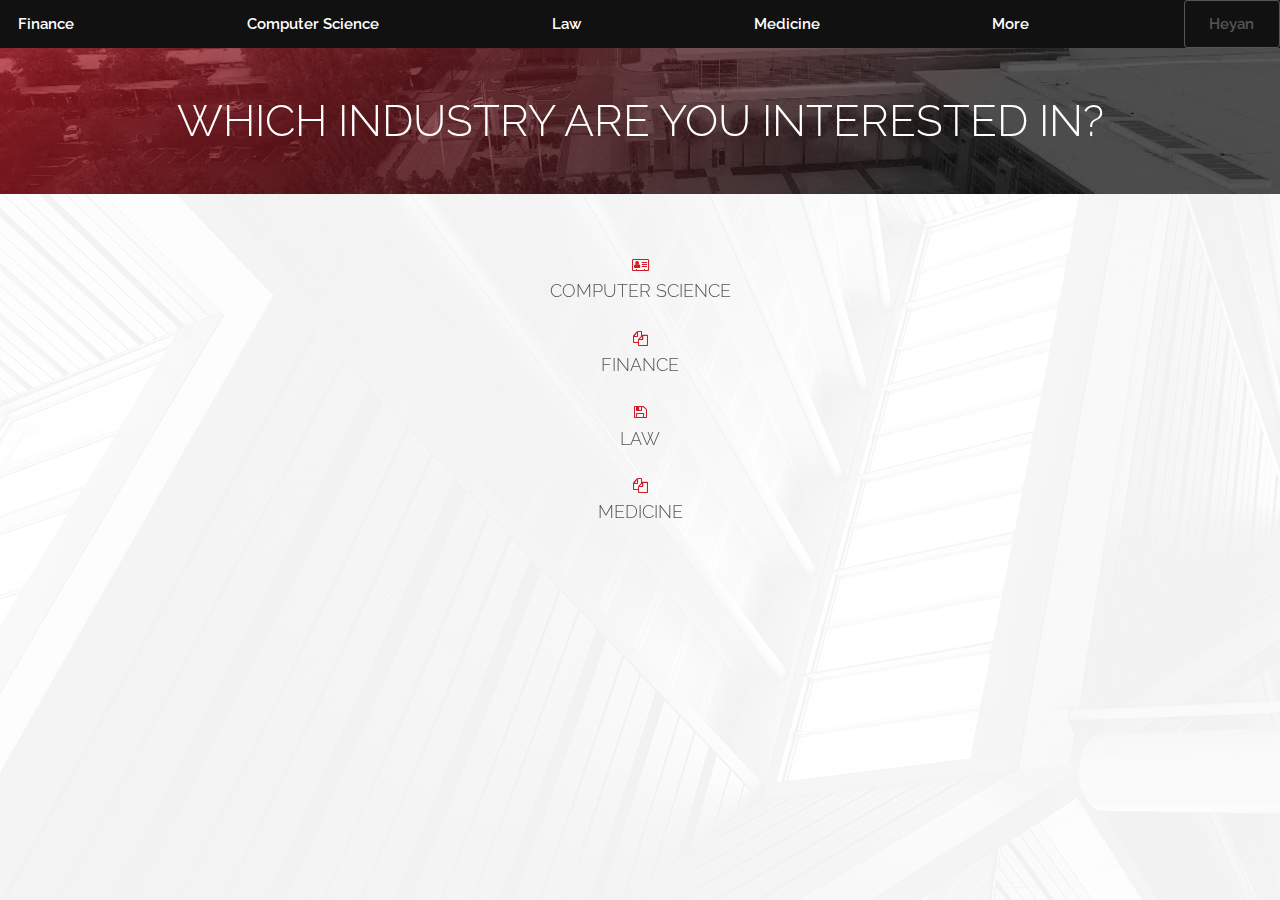
<file: 1stQuestion.html>
<!DOCTYPE HTML>
<!--
	Industrious by TEMPLATED
	templated.co @templatedco
	Released for free under the Creative Commons Attribution 3.0 license (templated.co/license)
-->
<html>
	<head>
		<title>What job position are you applying for - Computer Science by TEMPLATED</title>
		<meta charset="utf-8" />
		<meta name="viewport" content="width=device-width, initial-scale=1, user-scalable=no" />
		<meta name="description" content="" />
		<meta name="keywords" content="" />
		<link rel="stylesheet" href="assets/css/main.css" />
	</head>
	<body class="is-preload">

		<!-- Header -->
			<header id="header">

        <a class="logo" href="index.html">Finance</a>
        <a class="logo" href="index.html">Computer Science</a>
        <a class="logo" href="index.html">Law</a>
        <a class="logo" href="index.html">Medicine</a>
        <a class="logo" href="index.html">More</a>
          <span class="button">Heyan</span>
        
        <!-- <nav>
          <a href="#menu">Menu</a>
        </nav> -->
</header>

		<!-- Nav -->
			<nav id="menu">
				<ul class="links">
					<li><a href="index.html">Home</a></li>
					<li><a href="elements.html">Elements</a></li>
					<li><a href="generic.html">Generic</a></li>
				</ul>
			</nav>

		<!-- Heading -->
			<div id="heading" >
				<h1>Which industry are you interested in? </h1>
			</div>
		 <!-- Highlights -->
			<section class="wrapper" align="center">
				<div class="inner">
						<section>
							<div class="content">
								<header>
									<a href="2ndQuestion.html" class="icon fa-vcard-o"><span class="label">Icon</span></a>
									<h3>Computer Science</h3>
								</header>
								
							</div>
						</section>
						<section>
							<div class="content">
								<header>
									<a href="another2ndQuestion.html" class="icon fa-files-o"><span class="label">Icon</span></a>
									<h3>Finance</h3>
								</header>
								
							</div>
						</section>
						<section>
							<div class="content">
								<header>
									<a href="#" class="icon fa-floppy-o"><span class="label">Icon</span></a>
									<h3>Law</h3>
								</header>
								
							</div>
						</section>
												<section>
							<div class="content">
								<header>
									<a href="#" class="icon fa-files-o"><span class="label">Icon</span></a>
									<h3>Medicine</h3>
								</header>
								
							</div>
						</section>
				
					</div>
				</div>
			</section>

		

	</body>
</html>
</file>
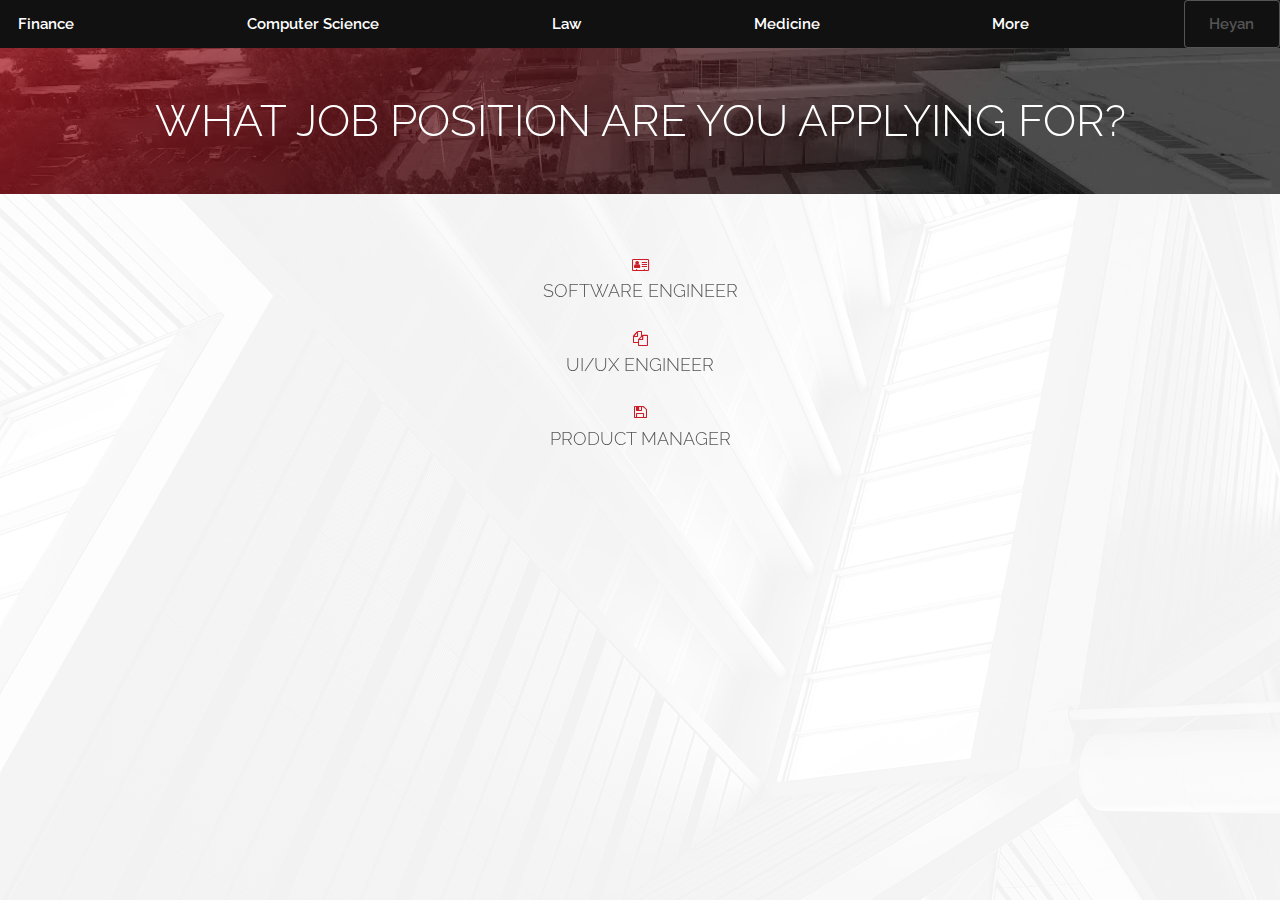
<file: 2ndQuestion.html>
<!DOCTYPE HTML>
<!--
	Industrious by TEMPLATED
	templated.co @templatedco
	Released for free under the Creative Commons Attribution 3.0 license (templated.co/license)
-->
<html>
	<head>
		<title>What job position are you applying for - Computer Science by TEMPLATED</title>
		<meta charset="utf-8" />
		<meta name="viewport" content="width=device-width, initial-scale=1, user-scalable=no" />
		<meta name="description" content="" />
		<meta name="keywords" content="" />
		<link rel="stylesheet" href="assets/css/main.css" />
	</head>
	<body class="is-preload">

		<!-- Header -->
			<header id="header">

        <a class="logo" href="index.html">Finance</a>
        <a class="logo" href="index.html">Computer Science</a>
        <a class="logo" href="index.html">Law</a>
        <a class="logo" href="index.html">Medicine</a>
        <a class="logo" href="index.html">More</a>
        <div>
          <span class="button">Heyan</span>
        </div>
        
        <!-- <nav>
          <a href="#menu">Menu</a>
        </nav> -->
</header>

		<!-- Nav -->
			<nav id="menu">
				<ul class="links">
					<li><a href="index.html">Home</a></li>
					<li><a href="elements.html">Elements</a></li>
					<li><a href="generic.html">Generic</a></li>
				</ul>
			</nav>

		<!-- Heading -->
			<div id="heading" >
				<h1>What job position are you applying for? </h1>
			</div>
		 <!-- Highlights -->
			<section class="wrapper" align="center">
				<div class="inner">
						<section>
							<div class="content">
								<header>
									<a href="3rdQuestion.html" class="icon fa-vcard-o"><span class="label">Icon</span></a>
									<h3>Software Engineer</h3>
								</header>
								
							</div>
						</section>
						<section>
							<div class="content">
								<header>
									<a href="3rdQuestion.html" class="icon fa-files-o"><span class="label">Icon</span></a>
									<h3>UI/UX Engineer</h3>
								</header>
								
							</div>
						</section>
						<section>
							<div class="content">
								<header>
									<a href="3rdQuestion.html" class="icon fa-floppy-o"><span class="label">Icon</span></a>
									<h3>Product Manager</h3>
								</header>
								
							</div>
						</section>
				
					</div>
				</div>
			</section>

		
		<!-- Scripts -->
			<script src="assets/js/jquery.min.js"></script>
			<script src="assets/js/browser.min.js"></script>
			<script src="assets/js/breakpoints.min.js"></script>
			<script src="assets/js/util.js"></script>
			<script src="assets/js/main.js"></script>

	</body>
</html>
</file>
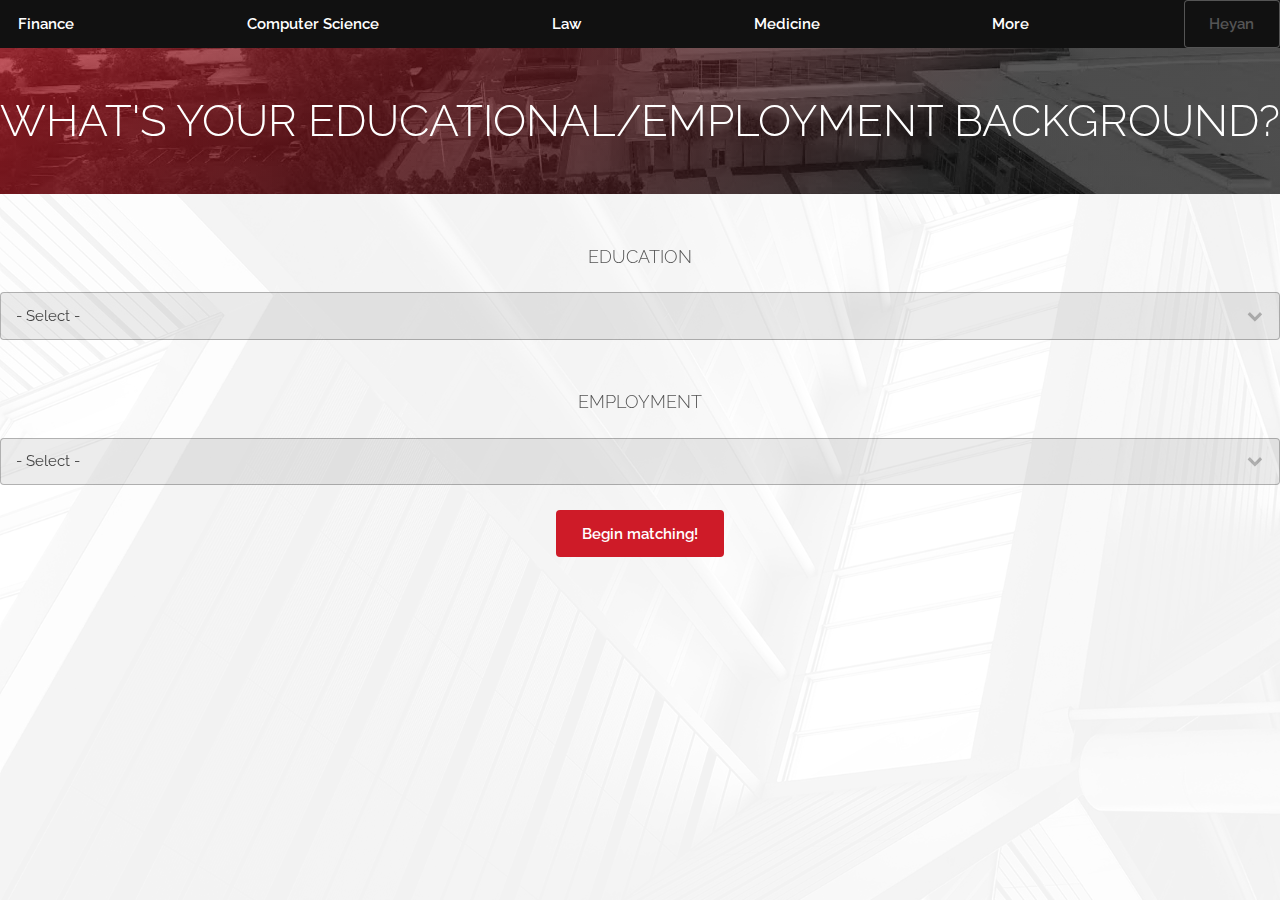
<file: 3rdQuestion.html>
<!DOCTYPE HTML>
<!--
	Industrious by TEMPLATED
	templated.co @templatedco
	Released for free under the Creative Commons Attribution 3.0 license (templated.co/license)
-->
<html>
	<head>
		<title>What job position are you applying for - Computer Science by TEMPLATED</title>
		<meta charset="utf-8" />
		<meta name="viewport" content="width=device-width, initial-scale=1, user-scalable=no" />
		<meta name="description" content="" />
		<meta name="keywords" content="" />
		<link rel="stylesheet" href="assets/css/main.css" />
	</head>

	<body align="center">

		<!-- Header -->
			<header id="header">

        <a class="logo" href="index.html">Finance</a>
        <a class="logo" href="index.html">Computer Science</a>
        <a class="logo" href="index.html">Law</a>
        <a class="logo" href="index.html">Medicine</a>
        <a class="logo" href="index.html">More</a>
        <div>
         <span class="button">Heyan</span>
        </div>
        
        <!-- <nav>
          <a href="#menu">Menu</a>
        </nav> -->
</header>

		<!-- Nav -->
			<nav id="menu">
				<ul class="links">
					<li><a href="index.html">Home</a></li>
					<li><a href="elements.html">Elements</a></li>
					<li><a href="generic.html">Generic</a></li>
				</ul>
			</nav>

		<!-- Heading -->
			<div id="heading" >
				<h1>What's your educational/employment background? </h1>
			</div>

	<!-- Form -->
	<br />
	<br />

            <h3 align="center">Education</h3>
	
				<div class="col-12" align="center">
					<select name="category" id="category">
                        <option value="">- Select -</option>
						<option value="beta">Bachelor</option>
						<option value="gamma">Master</option>
						<option value="delta">Ph.D</option>
						<option value="epsilon">Others</option> 
					</select>
				</div>

	<!-- Form -->
	<br />
	<br />
	        <div style="text-align:center">
	           <h3>Employment</h3>
	         </div>	
		
					<div class="col-12">
						   <select name="category" id="category" align='center'>
							<option value="">- Select -</option>
							<option value="gamma">Manufacturing</option>
							<option value="delta">Trade</option>
							<option value="epsilon">Information Media and Telecommunications</option>
							<option value="zeta">Financial and Insurance Services</option>
							<option value="eta">Rental, Hiring and Real Estate Services</option>
							<option value="theta">Health Care and Social Assistance</option>
						</select>
					    
					</div>
						
	<br/>

	<a href="schedule.html" class="button primary" align='center'>Begin matching! </a>


	</body>
</html>
</file>
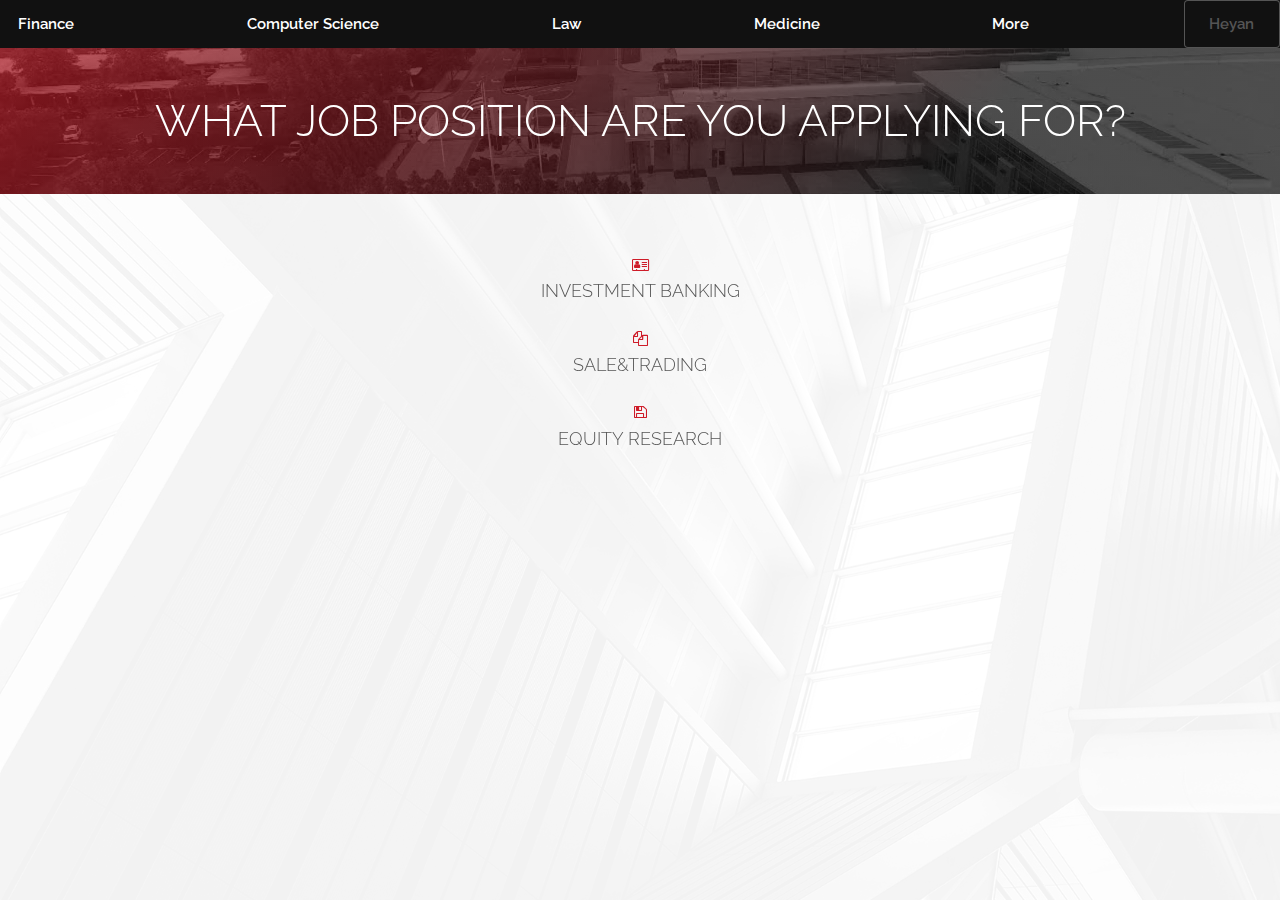
<file: another2ndQuestion.html>
<!DOCTYPE HTML>
<!--
	Industrious by TEMPLATED
	templated.co @templatedco
	Released for free under the Creative Commons Attribution 3.0 license (templated.co/license)
-->
<html>
	<head>
		<title>What job position are you applying for - Computer Science by TEMPLATED</title>
		<meta charset="utf-8" />
		<meta name="viewport" content="width=device-width, initial-scale=1, user-scalable=no" />
		<meta name="description" content="" />
		<meta name="keywords" content="" />
		<link rel="stylesheet" href="assets/css/main.css" />
	</head>
	<body class="is-preload">

		<!-- Header -->
			<header id="header">

        <a class="logo" href="index.html">Finance</a>
        <a class="logo" href="index.html">Computer Science</a>
        <a class="logo" href="index.html">Law</a>
        <a class="logo" href="index.html">Medicine</a>
        <a class="logo" href="index.html">More</a>
        <div>
          <span class="button">Heyan</span>
        </div>
        
        <!-- <nav>
          <a href="#menu">Menu</a>
        </nav> -->
</header>

		<!-- Nav -->
			<nav id="menu">
				<ul class="links">
					<li><a href="index.html">Home</a></li>
					<li><a href="elements.html">Elements</a></li>
					<li><a href="generic.html">Generic</a></li>
				</ul>
			</nav>

		<!-- Heading -->
			<div id="heading" >
				<h1>What job position are you applying for? </h1>
			</div>
		 <!-- Highlights -->
			<section class="wrapper" align="center">
				<div class="inner">
						<section>
							<div class="content">
								<header>
									<a href="3rdQuestion.html" class="icon fa-vcard-o"><span class="label">Icon</span></a>
									<h3>Investment Banking</h3>
								</header>
								
							</div>
						</section>
						<section>
							<div class="content">
								<header>
									<a href="3rdQuestion.html" class="icon fa-files-o"><span class="label">Icon</span></a>
									<h3>Sale&Trading</h3>
								</header>
								
							</div>
						</section>
						<section>
							<div class="content">
								<header>
									<a href="3rdQuestion.html" class="icon fa-floppy-o"><span class="label">Icon</span></a>
									<h3>Equity Research</h3>
								</header>
								
							</div>
						</section>
				
					</div>
				</div>
			</section>

		
		<!-- Scripts -->
			<script src="assets/js/jquery.min.js"></script>
			<script src="assets/js/browser.min.js"></script>
			<script src="assets/js/breakpoints.min.js"></script>
			<script src="assets/js/util.js"></script>
			<script src="assets/js/main.js"></script>

	</body>
</html>
</file>
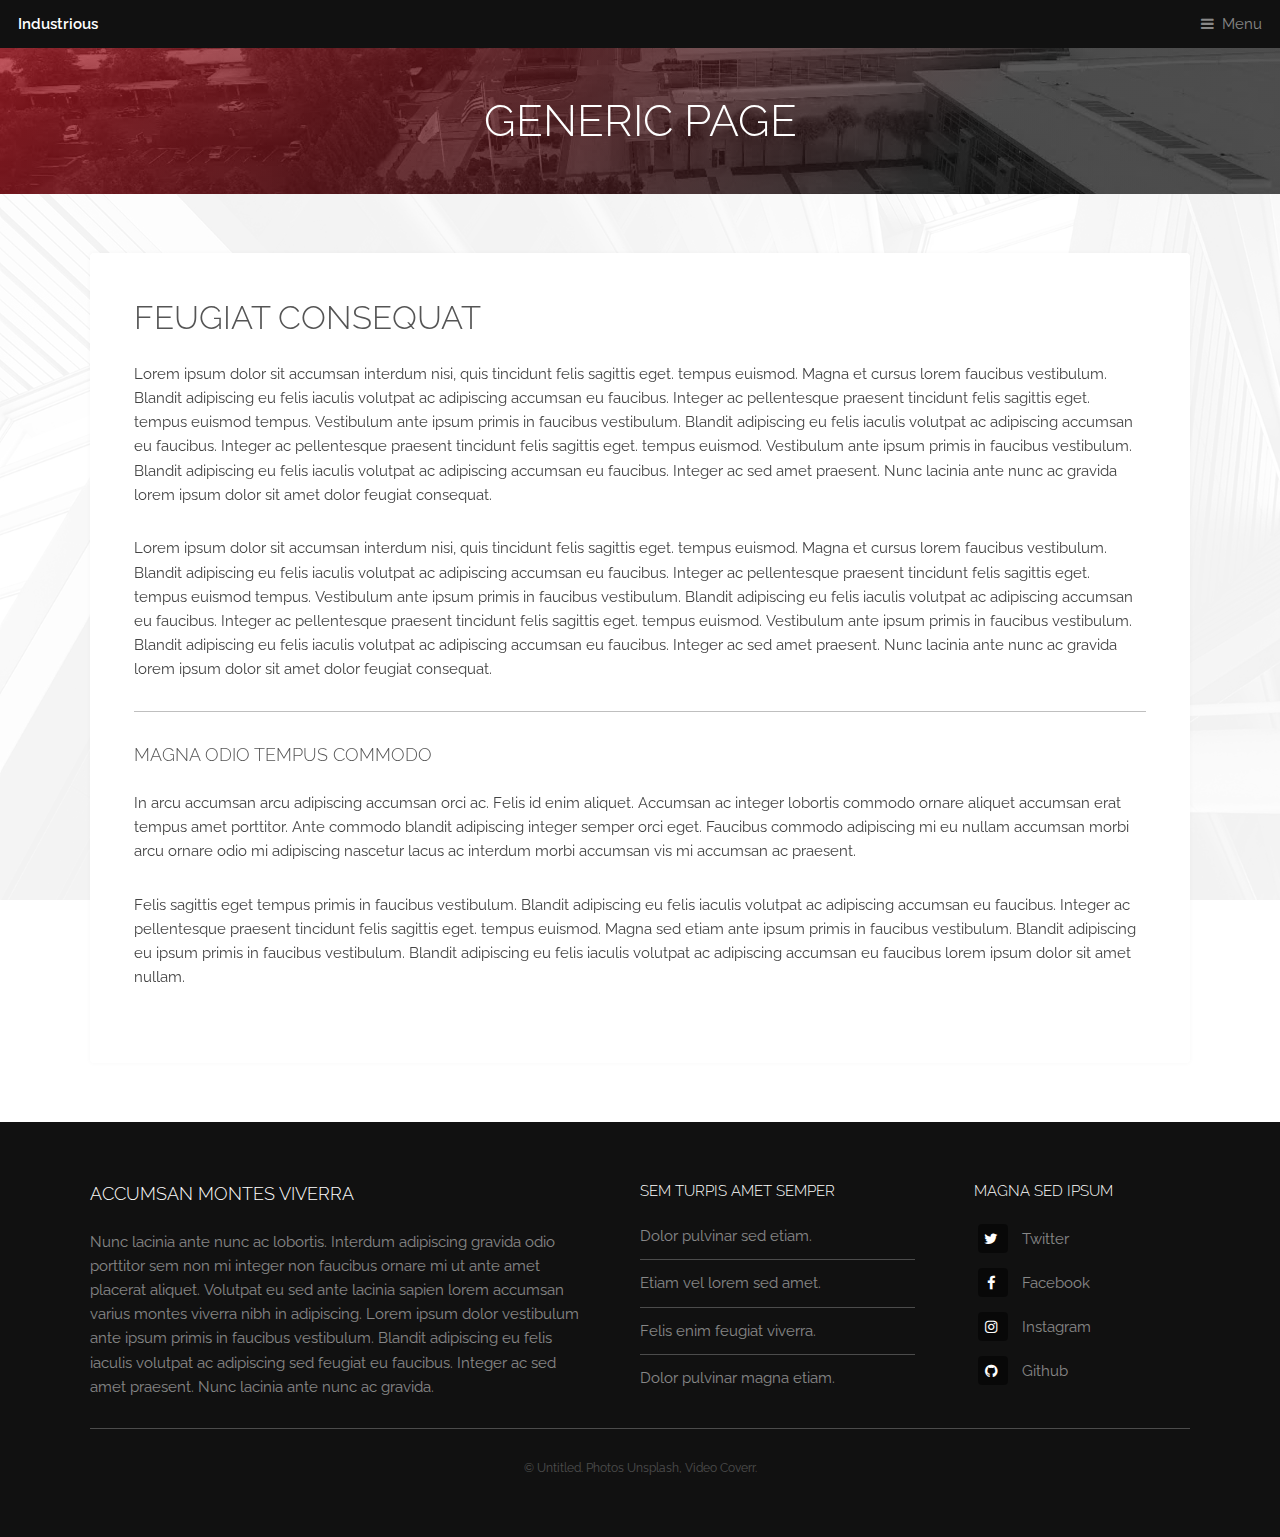
<file: generic.html>
<!DOCTYPE HTML>
<!--
	Industrious by TEMPLATED
	templated.co @templatedco
	Released for free under the Creative Commons Attribution 3.0 license (templated.co/license)
-->
<html>
	<head>
		<title>Generic Page - Industrious by TEMPLATED</title>
		<meta charset="utf-8" />
		<meta name="viewport" content="width=device-width, initial-scale=1, user-scalable=no" />
		<meta name="description" content="" />
		<meta name="keywords" content="" />
		<link rel="stylesheet" href="assets/css/main.css" />
	</head>
	<body class="is-preload">

		<!-- Header -->
			<header id="header">
				<a class="logo" href="index.html">Industrious</a>
				<nav>
					<a href="#menu">Menu</a>
				</nav>
			</header>

		<!-- Nav -->
			<nav id="menu">
				<ul class="links">
					<li><a href="index.html">Home</a></li>
					<li><a href="elements.html">Elements</a></li>
					<li><a href="generic.html">Generic</a></li>
				</ul>
			</nav>

		<!-- Heading -->
			<div id="heading" >
				<h1>Generic Page</h1>
			</div>

		<!-- Main -->
			<section id="main" class="wrapper">
				<div class="inner">
					<div class="content">
						<header>
							<h2>Feugiat consequat</h2>
						</header>
						<p>Lorem ipsum dolor sit accumsan interdum nisi, quis tincidunt felis sagittis eget. tempus euismod. Magna et cursus lorem faucibus vestibulum. Blandit adipiscing eu felis iaculis volutpat ac adipiscing accumsan eu faucibus. Integer ac pellentesque praesent tincidunt felis sagittis eget. tempus euismod tempus. Vestibulum ante ipsum primis in faucibus vestibulum. Blandit adipiscing eu felis iaculis volutpat ac adipiscing accumsan eu faucibus. Integer ac pellentesque praesent tincidunt felis sagittis eget. tempus euismod. Vestibulum ante ipsum primis in faucibus vestibulum. Blandit adipiscing eu felis iaculis volutpat ac adipiscing accumsan eu faucibus. Integer ac sed amet praesent. Nunc lacinia ante nunc ac gravida lorem ipsum dolor sit amet dolor feugiat consequat. </p>
						<p>Lorem ipsum dolor sit accumsan interdum nisi, quis tincidunt felis sagittis eget. tempus euismod. Magna et cursus lorem faucibus vestibulum. Blandit adipiscing eu felis iaculis volutpat ac adipiscing accumsan eu faucibus. Integer ac pellentesque praesent tincidunt felis sagittis eget. tempus euismod tempus. Vestibulum ante ipsum primis in faucibus vestibulum. Blandit adipiscing eu felis iaculis volutpat ac adipiscing accumsan eu faucibus. Integer ac pellentesque praesent tincidunt felis sagittis eget. tempus euismod. Vestibulum ante ipsum primis in faucibus vestibulum. Blandit adipiscing eu felis iaculis volutpat ac adipiscing accumsan eu faucibus. Integer ac sed amet praesent. Nunc lacinia ante nunc ac gravida lorem ipsum dolor sit amet dolor feugiat consequat. </p>
						<hr />
						<h3>Magna odio tempus commodo</h3>
						<p>In arcu accumsan arcu adipiscing accumsan orci ac. Felis id enim aliquet. Accumsan ac integer lobortis commodo ornare aliquet accumsan erat tempus amet porttitor. Ante commodo blandit adipiscing integer semper orci eget. Faucibus commodo adipiscing mi eu nullam accumsan morbi arcu ornare odio mi adipiscing nascetur lacus ac interdum morbi accumsan vis mi accumsan ac praesent.</p>
						<p>Felis sagittis eget tempus primis in faucibus vestibulum. Blandit adipiscing eu felis iaculis volutpat ac adipiscing accumsan eu faucibus. Integer ac pellentesque praesent tincidunt felis sagittis eget. tempus euismod. Magna sed etiam ante ipsum primis in faucibus vestibulum. Blandit adipiscing eu ipsum primis in faucibus vestibulum. Blandit adipiscing eu felis iaculis volutpat ac adipiscing accumsan eu faucibus lorem ipsum dolor sit amet nullam.</p>
					</div>
				</div>
			</section>

		<!-- Footer -->
			<footer id="footer">
				<div class="inner">
					<div class="content">
						<section>
							<h3>Accumsan montes viverra</h3>
							<p>Nunc lacinia ante nunc ac lobortis. Interdum adipiscing gravida odio porttitor sem non mi integer non faucibus ornare mi ut ante amet placerat aliquet. Volutpat eu sed ante lacinia sapien lorem accumsan varius montes viverra nibh in adipiscing. Lorem ipsum dolor vestibulum ante ipsum primis in faucibus vestibulum. Blandit adipiscing eu felis iaculis volutpat ac adipiscing sed feugiat eu faucibus. Integer ac sed amet praesent. Nunc lacinia ante nunc ac gravida.</p>
						</section>
						<section>
							<h4>Sem turpis amet semper</h4>
							<ul class="alt">
								<li><a href="#">Dolor pulvinar sed etiam.</a></li>
								<li><a href="#">Etiam vel lorem sed amet.</a></li>
								<li><a href="#">Felis enim feugiat viverra.</a></li>
								<li><a href="#">Dolor pulvinar magna etiam.</a></li>
							</ul>
						</section>
						<section>
							<h4>Magna sed ipsum</h4>
							<ul class="plain">
								<li><a href="#"><i class="icon fa-twitter">&nbsp;</i>Twitter</a></li>
								<li><a href="#"><i class="icon fa-facebook">&nbsp;</i>Facebook</a></li>
								<li><a href="#"><i class="icon fa-instagram">&nbsp;</i>Instagram</a></li>
								<li><a href="#"><i class="icon fa-github">&nbsp;</i>Github</a></li>
							</ul>
						</section>
					</div>
					<div class="copyright">
						&copy; Untitled. Photos <a href="https://unsplash.co">Unsplash</a>, Video <a href="https://coverr.co">Coverr</a>.
					</div>
				</div>
			</footer>

		<!-- Scripts -->
			<script src="assets/js/jquery.min.js"></script>
			<script src="assets/js/browser.min.js"></script>
			<script src="assets/js/breakpoints.min.js"></script>
			<script src="assets/js/util.js"></script>
			<script src="assets/js/main.js"></script>

	</body>
</html>
</file>
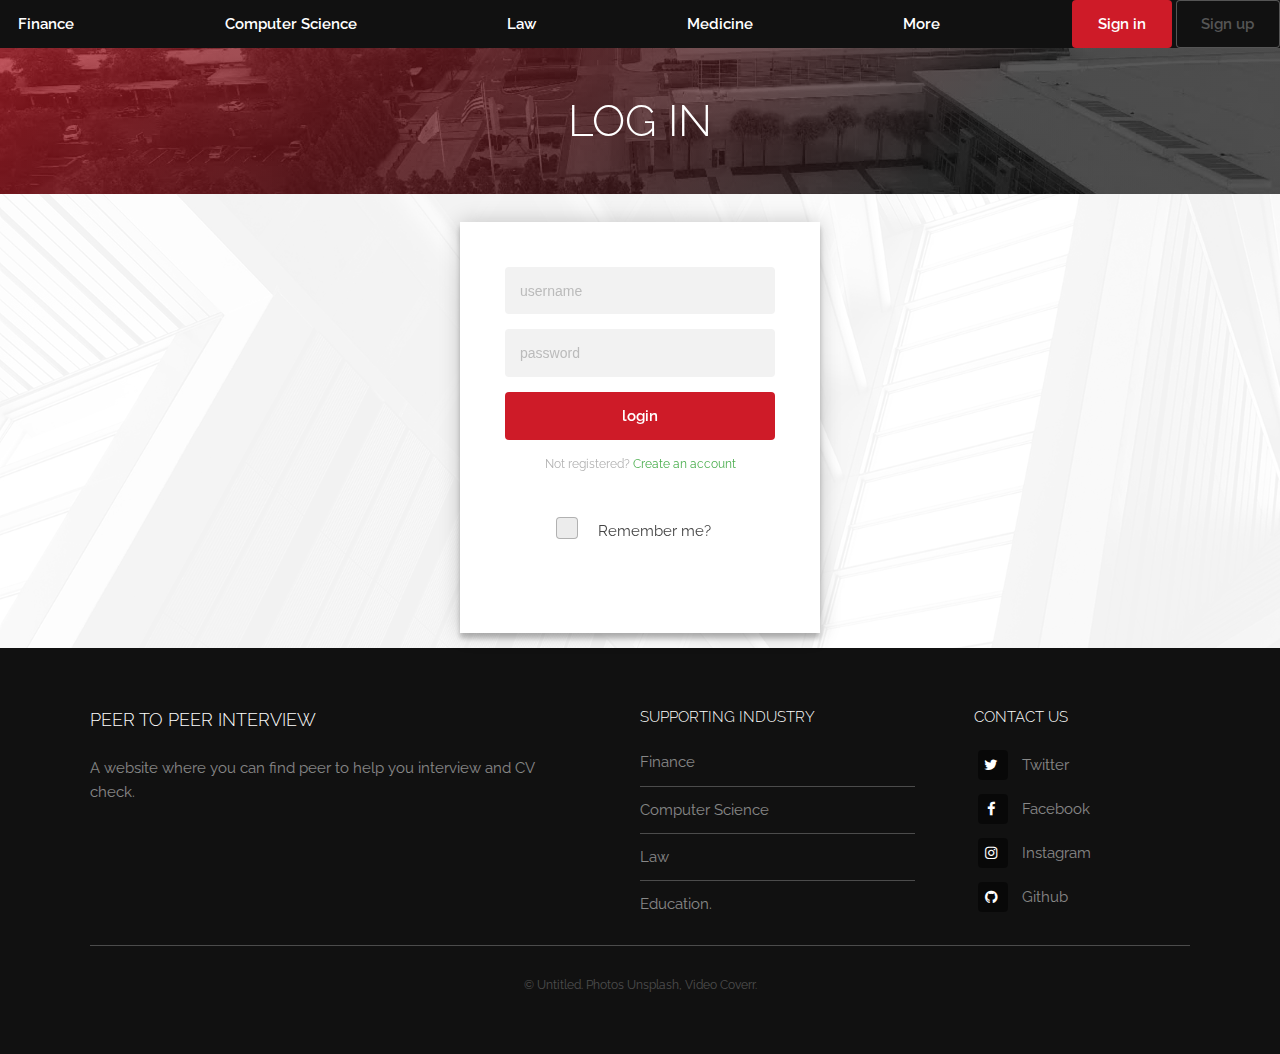
<file: login.html>
<link rel="stylesheet" href="assets/css/main.css" />
<!DOCTYPE HTML>
<html>

<div id="heading" >
        <h1>Log In</h1>
</div>

<header id="header">

        <a class="logo" href="index.html">Finance</a>
        <a class="logo" href="index.html">Computer Science</a>
        <a class="logo" href="index.html">Law</a>
        <a class="logo" href="index.html">Medicine</a>
        <a class="logo" href="index.html">More</a>
        <div>
          <a class="button primary" href="login.html">Sign in</a>
          <a class="button" href="index.html">Sign up</a>
        </div>
        
        <!-- <nav>
          <a href="#menu">Menu</a>
        </nav> -->
</header>
<body>
<div class="login-page">
  <div class="form">
    <form class="register-form">
      <input type="text" placeholder="name"/>
      <input type="password" placeholder="password"/>
      <input type="text" placeholder="email address"/>
      <button>create</button>
      <p class="message">Already registered? <a href="#">Sign In</a></p>
    </form>
    <form class="login-form">
      <input type="text" placeholder="username"/>
      <input type="password" placeholder="password"/>
      <a class="button primary fit" href="1stQuestion.html">login</a>
      <p class="message">Not registered? <a href="#">Create an account</a></p>
      <div class="col-4 col-12-small">
        <input type="checkbox" id="checkbox-alpha" name="checkbox">
        <label for="checkbox-alpha">Remember me?</label>
      </div>
    </form>
  </div>
</div>

<footer id="footer">
        <div class="inner">
          <div class="content">
            <section>
              <h3>Peer to peer interview</h3>
              <p>A website where you can find peer to help you interview and CV check.</p>
            </section>
            <section>
              <h4>Supporting industry</h4>
              <ul class="alt">
                <li><a href="#">Finance</a></li>
                <li><a href="#">Computer Science</a></li>
                <li><a href="#">Law</a></li>
                <li><a href="#">Education.</a></li>
              </ul>
            </section>
            <section>
              <h4>Contact us</h4>
              <ul class="plain">
                <li><a href="#"><i class="icon fa-twitter">&nbsp;</i>Twitter</a></li>
                <li><a href="#"><i class="icon fa-facebook">&nbsp;</i>Facebook</a></li>
                <li><a href="#"><i class="icon fa-instagram">&nbsp;</i>Instagram</a></li>
                <li><a href="#"><i class="icon fa-github">&nbsp;</i>Github</a></li>
              </ul>
            </section>
          </div>
          <div class="copyright">
            &copy; Untitled. Photos <a href="https://unsplash.co">Unsplash</a>, Video <a href="https://coverr.co">Coverr</a>.
          </div>
        </div>
      </footer>
</body>
</html>
</file>
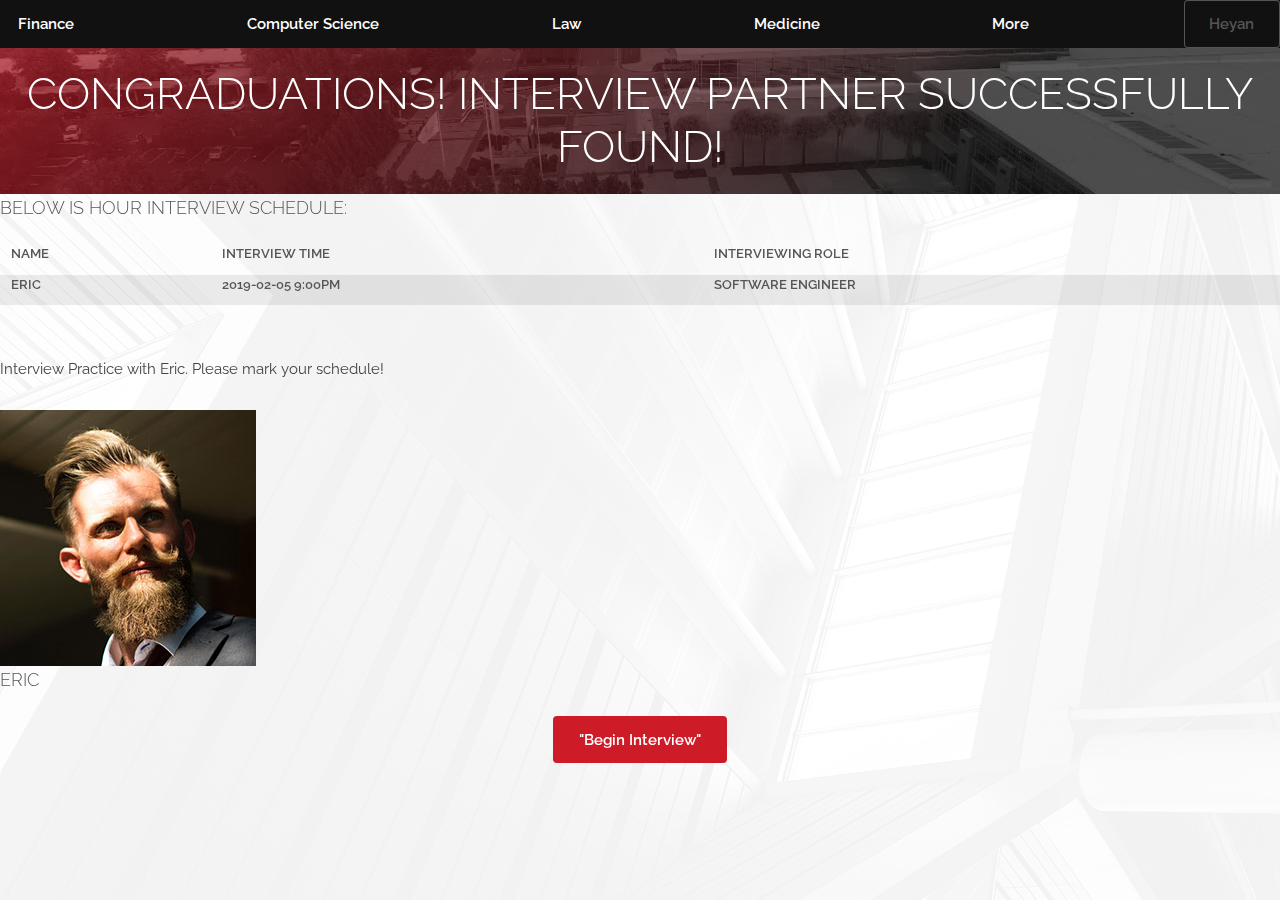
<file: schduel2.html>
<link rel="stylesheet" href="assets/css/main.css" />
<!DOCTYPE HTML>
<html>

<div id="heading" >
        <h1>Congraduations! Interview partner successfully found!</h1>
</div>

<header id="header">

        <a class="logo" href="index.html">Finance</a>
        <a class="logo" href="index.html">Computer Science</a>
        <a class="logo" href="index.html">Law</a>
        <a class="logo" href="index.html">Medicine</a>
        <a class="logo" href="index.html">More</a>
        <div>
          <span class="button">Heyan</span>
        </div>
        
        <!-- <nav>
          <a href="#menu">Menu</a>
        </nav> -->
</header>


          

<body>
<div class="content">
  <h3>Below is hour interview schedule: <h3>
<div class="table-wrapper">
  <table class='alt' > 
  <thead>
  <tr>
      <th>
        Name
      </th>
      <th style="font-style: 8">
        Interview Time
      </th>
      <th>Interviewing Role</th>
  </tr>
  </thead>
  <tbody>
    <tr>
      <th>
        Eric
      </th>
      <th>
        2019-02-05 9:00PM
      </th>
      <th>
        Software Engineer
      </th>
    </tr>
  </tbody>
  </table>
        
</div>
</div>
<section>
        <div class="content">
          
          <p>Interview Practice with Eric. Please mark your schedule!</p>
        </div>
        <img src="images/pic03.jpg" alt="" />
         <h3>Eric</h3>
      </section>
<div align="center">

<a class="button primary" href="https://154d0e8d.ngrok.io" align='center'> "Begin Interview"</a>
</div>

</body>
</html>
</file>
<file: assets/css/main.css>
@import url(font-awesome.min.css);
@import url("https://fonts.googleapis.com/css?family=Raleway:200,300,400,500,600");
/*
	Industrious by TEMPLATED
	templated.co @templatedco
	Released for free under the Creative Commons Attribution 3.0 license (templated.co/license)
*/
/* Basic */
@-ms-viewport {
  width: device-width; }
body {
  -ms-overflow-style: scrollbar; }

@media screen and (max-width: 480px) {
  html, body {
    min-width: 320px; } }
html {
  box-sizing: border-box; }

*, *:before, *:after {
  box-sizing: inherit; }

body {
  background: #ffffff; }
  body.is-preload *, body.is-preload *:before, body.is-preload *:after {
    -moz-animation: none !important;
    -webkit-animation: none !important;
    -ms-animation: none !important;
    animation: none !important;
    -moz-transition: none !important;
    -webkit-transition: none !important;
    -ms-transition: none !important;
    transition: none !important; }

html, body, div, span, applet, object,
iframe, h1, h2, h3, h4, h5, h6, p, blockquote,
pre, a, abbr, acronym, address, big, cite,
code, del, dfn, em, img, ins, kbd, q, s, samp,
small, strike, strong, sub, sup, tt, var, b,
u, i, center, dl, dt, dd, ol, ul, li, fieldset,
form, label, legend, table, caption, tbody,
tfoot, thead, tr, th, td, article, aside,
canvas, details, embed, figure, figcaption,
footer, header, hgroup, menu, nav, output, ruby,
section, summary, time, mark, audio, video {
  margin: 0;
  padding: 0;
  border: 0;
  font-size: 100%;
  font: inherit;
  vertical-align: baseline; }

article, aside, details, figcaption, figure,
footer, header, hgroup, menu, nav, section {
  display: block; }

body {
  line-height: 1; }

ol, ul {
  list-style: none; }

blockquote, q {
  quotes: none; }
  blockquote:before, blockquote:after, q:before, q:after {
    content: '';
    content: none; }

table {
  border-collapse: collapse;
  border-spacing: 0; }

body {
  -webkit-text-size-adjust: none; }

mark {
  background-color: transparent;
  color: inherit; }

input::-moz-focus-inner {
  border: 0;
  padding: 0; }

input, select, textarea {
  -moz-appearance: none;
  -webkit-appearance: none;
  -ms-appearance: none;
  appearance: none; }

/* Typography */
html {
  font-size: 13pt; }
  @media screen and (max-width: 1680px) {
    html {
      font-size: 11pt; } }
  @media screen and (max-width: 980px) {
    html {
      font-size: 12pt; } }
  @media screen and (max-width: 480px) {
    html {
      font-size: 11pt; } }

body {
  background-color: #ffffff;
  color: #444444; }

body, input, select, textarea {
  font-family: "Raleway", Arial, Helvetica, sans-serif;
  font-weight: 400;
  font-size: 1rem;
  line-height: 1.65; }

a {
  -moz-transition: color 0.2s ease-in-out;
  -webkit-transition: color 0.2s ease-in-out;
  -ms-transition: color 0.2s ease-in-out;
  transition: color 0.2s ease-in-out;
  text-decoration: underline; }
  a:hover {
    text-decoration: none; }

strong, b {
  font-weight: 600; }

em, i {
  font-style: italic; }

p {
  margin: 0 0 2rem 0; }

header.special {
  text-align: center;
  margin-bottom: 4rem; }
  header.special p {
    max-width: 75%;
    margin-left: auto;
    margin-right: auto; }

h1, h2, h3, h4, h5, h6 {
  font-weight: 300;
  line-height: 1.5;
  text-transform: uppercase;
  margin: 0 0 1.5rem 0; }
  h1 a, h2 a, h3 a, h4 a, h5 a, h6 a {
    color: inherit;
    text-decoration: none; }

h1 {
  font-size: 3rem;
  line-height: 1.2; }

h2 {
  font-size: 2.25rem;
  line-height: 1.3; }

h3 {
  font-size: 1.25rem; }

h4 {
  font-size: 1rem; }

h5 {
  font-size: 0.9rem; }

h6 {
  font-size: 0.7rem; }

@media screen and (max-width: 736px) {
  h1 {
    font-size: 2.75rem;
    line-height: 1.3; }

  h2 {
    font-size: 1.75rem;
    line-height: 1.5; }

  h3 {
    font-size: 1.25rem; } }
sub {
  font-size: 0.8rem;
  position: relative;
  top: 0.5rem; }

sup {
  font-size: 0.8rem;
  position: relative;
  top: -0.5rem; }

blockquote {
  border-left: solid 0.5rem;
  font-style: italic;
  margin: 0 0 2rem 0;
  padding: 1rem 0 1rem 2rem; }

code {
  border-radius: 4px;
  border: solid 1px;
  font-family: "Courier New", monospace;
  font-size: 0.9rem;
  margin: 0 0.25rem;
  padding: 0.25rem 0.65rem; }

pre {
  -webkit-overflow-scrolling: touch;
  font-family: "Courier New", monospace;
  font-size: 0.9rem;
  margin: 0 0 2rem 0; }
  pre code {
    display: block;
    line-height: 1.75;
    padding: 1rem 1.5rem;
    overflow-x: auto; }

hr {
  border: 0;
  border-bottom: solid 1px;
  margin: 2rem 0; }
  hr.major {
    margin: 4rem 0; }

input, select, textarea {
  color: #555555; }

a {
  color: #ce1b28; }

strong, b {
  color: #555555; }

h1, h2, h3, h4, h5, h6 {
  color: #555555; }

blockquote {
  border-left-color: rgba(0, 0, 0, 0.25); }

code {
  background: rgba(0, 0, 0, 0.075);
  border-color: rgba(0, 0, 0, 0.25); }

hr {
  border-bottom-color: rgba(0, 0, 0, 0.25); }

/* Inner */
.inner {
  margin: 0 auto;
  width: 75rem;
  max-width: calc(100% - 6rem); }
  @media screen and (max-width: 480px) {
    .inner {
      max-width: calc(100% - 3rem); } }

/* Button */
input[type="submit"],
input[type="reset"],
input[type="button"],
button,
.button {
  -moz-appearance: none;
  -webkit-appearance: none;
  -ms-appearance: none;
  appearance: none;
  -moz-transition: background-color 0.2s ease-in-out, box-shadow 0.2s ease-in-out, color 0.2s ease-in-out;
  -webkit-transition: background-color 0.2s ease-in-out, box-shadow 0.2s ease-in-out, color 0.2s ease-in-out;
  -ms-transition: background-color 0.2s ease-in-out, box-shadow 0.2s ease-in-out, color 0.2s ease-in-out;
  transition: background-color 0.2s ease-in-out, box-shadow 0.2s ease-in-out, color 0.2s ease-in-out;
  border: 0;
  border-radius: 4px;
  cursor: pointer;
  display: inline-block;
  font-weight: 600;
  height: 3.25rem;
  line-height: 3.25rem;
  padding: 0 1.75rem;
  text-align: center;
  text-decoration: none;
  white-space: nowrap; }
  input[type="submit"].small,
  input[type="reset"].small,
  input[type="button"].small,
  button.small,
  .button.small {
    font-size: 0.8rem;
    height: 2.4375rem;
    line-height: 2.4375rem;
    padding: 0 1.25rem; }
  input[type="submit"].large,
  input[type="reset"].large,
  input[type="button"].large,
  button.large,
  .button.large {
    font-size: 1.35rem;
    height: 4.0625rem;
    line-height: 4.0625rem;
    padding: 0 2rem; }
  input[type="submit"].wide,
  input[type="reset"].wide,
  input[type="button"].wide,
  button.wide,
  .button.wide {
    min-width: 13rem; }
  input[type="submit"].icon:before,
  input[type="reset"].icon:before,
  input[type="button"].icon:before,
  button.icon:before,
  .button.icon:before {
    margin-right: 0.5rem; }
  input[type="submit"].fit,
  input[type="reset"].fit,
  input[type="button"].fit,
  button.fit,
  .button.fit {
    width: 100%; }
  input[type="submit"].disabled, input[type="submit"]:disabled,
  input[type="reset"].disabled,
  input[type="reset"]:disabled,
  input[type="button"].disabled,
  input[type="button"]:disabled,
  button.disabled,
  button:disabled,
  .button.disabled,
  .button:disabled {
    pointer-events: none;
    opacity: 0.25; }

input[type="submit"],
input[type="reset"],
input[type="button"],
button,
.button {
  background-color: transparent;
  box-shadow: inset 0 0 0 1px #555555;
  color: #555555 !important; }
  input[type="submit"]:hover,
  input[type="reset"]:hover,
  input[type="button"]:hover,
  button:hover,
  .button:hover {
    box-shadow: inset 0 0 0 1px #ce1b28;
    color: #ce1b28 !important; }
    input[type="submit"]:hover:active,
    input[type="reset"]:hover:active,
    input[type="button"]:hover:active,
    button:hover:active,
    .button:hover:active {
      background-color: rgba(206, 27, 40, 0.25); }
  input[type="submit"].primary,
  input[type="reset"].primary,
  input[type="button"].primary,
  button.primary,
  .button.primary {
    box-shadow: none;
    background-color: #ce1b28;
    color: #ffffff !important; }
    input[type="submit"].primary:hover,
    input[type="reset"].primary:hover,
    input[type="button"].primary:hover,
    button.primary:hover,
    .button.primary:hover {
      background-color: #e2212f;
      box-shadow: none; }
      input[type="submit"].primary:hover:active,
      input[type="reset"].primary:hover:active,
      input[type="button"].primary:hover:active,
      button.primary:hover:active,
      .button.primary:hover:active {
        background-color: #b71824; }

/* Form */
form {
  margin: 0 0 2rem 0; }

input[type="text"],
input[type="password"],
input[type="email"],
input[type="tel"],
input[type="search"],
input[type="url"],
select,
textarea {
  -moz-appearance: none;
  -webkit-appearance: none;
  -ms-appearance: none;
  appearance: none;
  border-radius: 4px;
  border: none;
  border: solid 1px;
  color: inherit;
  display: block;
  outline: 0;
  padding: 0 1rem;
  text-decoration: none;
  width: 100%; }
  input[type="text"]:invalid,
  input[type="password"]:invalid,
  input[type="email"]:invalid,
  input[type="tel"]:invalid,
  input[type="search"]:invalid,
  input[type="url"]:invalid,
  select:invalid,
  textarea:invalid {
    box-shadow: none; }

label {
  display: block;
  font-size: 1rem;
  font-weight: 600;
  margin: 0 0 1rem 0; }

input[type="text"],
input[type="password"],
input[type="email"],
input[type="tel"],
input[type="search"],
input[type="url"] {
  height: 3.25rem; }

select {
  background-size: 1.25rem;
  background-repeat: no-repeat;
  background-position: calc(100% - 1rem) center;
  height: 3.25rem;
  padding-right: 3.25rem;
  text-overflow: ellipsis; }
  select:focus::-ms-value {
    background-color: transparent; }
  select::-ms-expand {
    display: none; }

textarea {
  padding: 0.75rem 1rem; }

input[type="checkbox"],
input[type="radio"] {
  -moz-appearance: none;
  -webkit-appearance: none;
  -ms-appearance: none;
  appearance: none;
  display: block;
  float: left;
  margin-right: -2rem;
  opacity: 0;
  width: 1rem;
  z-index: -1; }
  input[type="checkbox"] + label,
  input[type="radio"] + label {
    text-decoration: none;
    cursor: pointer;
    display: inline-block;
    font-size: 1rem;
    font-weight: 400;
    padding-left: 2.825rem;
    padding-right: 0.875rem;
    position: relative; }
    input[type="checkbox"] + label:before,
    input[type="radio"] + label:before {
      -moz-osx-font-smoothing: grayscale;
      -webkit-font-smoothing: antialiased;
      font-family: FontAwesome;
      font-style: normal;
      font-weight: normal;
      text-transform: none !important; }
    input[type="checkbox"] + label:before,
    input[type="radio"] + label:before {
      border-radius: 4px;
      border: solid 1px;
      content: '';
      display: inline-block;
      height: 1.5rem;
      left: 0;
      line-height: 1.86875rem;
      position: absolute;
      text-align: center;
      top: -0.1625rem;
      width: 1.5rem; }
  input[type="checkbox"]:checked + label:before,
  input[type="radio"]:checked + label:before {
    content: '\f00c'; }

input[type="checkbox"] + label:before {
  border-radius: 4px; }

input[type="radio"] + label:before {
  border-radius: 100%; }

::-webkit-input-placeholder {
  opacity: 1.0; }

:-moz-placeholder {
  opacity: 1.0; }

::-moz-placeholder {
  opacity: 1.0; }

:-ms-input-placeholder {
  opacity: 1.0; }

label {
  color: #555555; }

input[type="text"],
input[type="password"],
input[type="email"],
input[type="tel"],
input[type="search"],
input[type="url"],
select,
textarea {
  background-color: rgba(0, 0, 0, 0.075);
  border-color: rgba(0, 0, 0, 0.25); }
  input[type="text"]:focus,
  input[type="password"]:focus,
  input[type="email"]:focus,
  input[type="tel"]:focus,
  input[type="search"]:focus,
  input[type="url"]:focus,
  select:focus,
  textarea:focus {
    border-color: #ce1b28;
    box-shadow: 0 0 0 1px #ce1b28; }

select {
  background-image: url("data:image/svg+xml;charset=utf8,%3Csvg xmlns='http://www.w3.org/2000/svg' width='40' height='40' preserveAspectRatio='none' viewBox='0 0 40 40'%3E%3Cpath d='M9.4,12.3l10.4,10.4l10.4-10.4c0.2-0.2,0.5-0.4,0.9-0.4c0.3,0,0.6,0.1,0.9,0.4l3.3,3.3c0.2,0.2,0.4,0.5,0.4,0.9 c0,0.4-0.1,0.6-0.4,0.9L20.7,31.9c-0.2,0.2-0.5,0.4-0.9,0.4c-0.3,0-0.6-0.1-0.9-0.4L4.3,17.3c-0.2-0.2-0.4-0.5-0.4-0.9 c0-0.4,0.1-0.6,0.4-0.9l3.3-3.3c0.2-0.2,0.5-0.4,0.9-0.4S9.1,12.1,9.4,12.3z' fill='rgba(0, 0, 0, 0.25)' /%3E%3C/svg%3E"); }
  select option {
    color: #444444;
    background-color: #ffffff; }

input[type="checkbox"] + label,
input[type="radio"] + label {
  color: #444444; }
  input[type="checkbox"] + label:before,
  input[type="radio"] + label:before {
    background: rgba(0, 0, 0, 0.075);
    border-color: rgba(0, 0, 0, 0.25); }
input[type="checkbox"]:checked + label:before,
input[type="radio"]:checked + label:before {
  background-color: #ce1b28;
  border-color: #ce1b28;
  color: #ffffff; }
input[type="checkbox"]:focus + label:before,
input[type="radio"]:focus + label:before {
  border-color: #ce1b28;
  box-shadow: 0 0 0 1px #ce1b28; }

::-webkit-input-placeholder {
  color: #bbbbbb !important; }

:-moz-placeholder {
  color: #bbbbbb !important; }

::-moz-placeholder {
  color: #bbbbbb !important; }

:-ms-input-placeholder {
  color: #bbbbbb !important; }

/* List */
ol {
  list-style: decimal;
  margin: 0 0 2rem 0;
  padding-left: 1.25rem; }
  ol li {
    padding-left: 0.25rem; }

ul {
  list-style: disc;
  margin: 0 0 2rem 0;
  padding-left: 1rem; }
  ul li {
    padding-left: 0.325rem; }
  ul.plain {
    list-style: none;
    padding-left: 0; }
    ul.plain li {
      margin-bottom: 1rem; }
      ul.plain li .icon {
        border-radius: 4px;
        color: #ffffff;
        display: inline-block;
        margin-right: 1rem;
        text-align: center;
        width: 2rem;
        height: 2rem;
        line-height: 2rem;
        background: rgba(0, 0, 0, 0.5); }
  ul.alt {
    list-style: none;
    padding-left: 0; }
    ul.alt li {
      border-top: solid 1px;
      padding: 0.75rem 0; }
      ul.alt li:first-child {
        border-top: 0;
        padding-top: 0; }
      ul.alt li:last-child {
        padding-bottom: 0; }

dl {
  margin: 0 0 2rem 0; }
  dl dt {
    display: block;
    font-weight: 600;
    margin: 0 0 1rem 0; }
  dl dd {
    margin-left: 1.5rem; }

ul.alt li {
  border-top-color: rgba(0, 0, 0, 0.25); }

/* Table */
.table-wrapper {
  -webkit-overflow-scrolling: touch;
  overflow-x: auto; }

table {
  margin: 0 0 2rem 0;
  width: 100%; }
  table tbody tr {
    border: solid 1px;
    border-left: 0;
    border-right: 0; }
  table td {
    padding: 0.75rem 0.75rem; }
  table th {
    font-size: 0.9rem;
    font-weight: 600;
    padding: 0 0.75rem 0.75rem 0.75rem;
    text-align: left; }
  table thead {
    border-bottom: solid 2px; }
  table tfoot {
    border-top: solid 2px; }
  table.alt {
    border-collapse: separate; }
    table.alt tbody tr td {
      border: solid 1px;
      border-left-width: 0;
      border-top-width: 0; }
      table.alt tbody tr td:first-child {
        border-left-width: 1px; }
    table.alt tbody tr:first-child td {
      border-top-width: 1px; }
    table.alt thead {
      border-bottom: 0; }
    table.alt tfoot {
      border-top: 0; }

table tbody tr {
  border-color: rgba(0, 0, 0, 0.25); }
  table tbody tr:nth-child(2n + 1) {
    background-color: rgba(0, 0, 0, 0.075); }
table th {
  color: #555555; }
table thead {
  border-bottom-color: rgba(0, 0, 0, 0.25); }
table tfoot {
  border-top-color: rgba(0, 0, 0, 0.25); }
table.alt tbody tr td {
  border-color: rgba(0, 0, 0, 0.25); }

/* Highlights */
.highlights {
  width: 100%;
  margin: 2.5rem 0;
  display: -moz-flex;
  display: -webkit-flex;
  display: -ms-flex;
  display: flex;
  -moz-flex-wrap: wrap;
  -webkit-flex-wrap: wrap;
  -ms-flex-wrap: wrap;
  flex-wrap: wrap;
  -moz-align-items: -moz-stretch;
  -webkit-align-items: -webkit-stretch;
  -ms-align-items: -ms-stretch;
  align-items: stretch; }
  .highlights > * {
    -moz-flex-shrink: 1;
    -webkit-flex-shrink: 1;
    -ms-flex-shrink: 1;
    flex-shrink: 1;
    -moz-flex-grow: 0;
    -webkit-flex-grow: 0;
    -ms-flex-grow: 0;
    flex-grow: 0; }
  .highlights > * {
    width: 33.3333333333%; }
  .highlights > * {
    padding: 1.5rem;
    width: calc(33.3333333333% + 1rem); }
  .highlights > :nth-child(-n + 3) {
    padding-top: 0; }
  .highlights > :nth-last-child(-n + 3) {
    padding-bottom: 0; }
  .highlights > :nth-child(3n + 1) {
    padding-left: 0; }
  .highlights > :nth-child(3n) {
    padding-right: 0; }
  .highlights > :nth-child(3n + 1),
  .highlights > :nth-child(3n) {
    width: calc(33.3333333333% + -0.5rem); }
  .highlights .content {
    border-radius: 4px;
    height: 100%;
    padding: 3rem;
    text-align: center; }
    .highlights .content .icon {
      font-size: 5rem; }
  .highlights > div > :last-child {
    margin-bottom: 0; }
  @media screen and (max-width: 980px) {
    .highlights > * {
      width: 50%; }
    .highlights > * {
      padding: 1rem;
      width: calc(33.3333333333% + 0.6666666667rem); }
    .highlights > :nth-child(-n + 3) {
      padding-top: 1rem; }
    .highlights > :nth-last-child(-n + 3) {
      padding-bottom: 1rem; }
    .highlights > :nth-child(3n + 1) {
      padding-left: 1rem; }
    .highlights > :nth-child(3n) {
      padding-right: 1rem; }
    .highlights > :nth-child(3n + 1),
    .highlights > :nth-child(3n) {
      padding: 1rem;
      width: calc(50% + 1rem); }
    .highlights > * {
      padding: 1rem;
      width: calc(50% + 1rem); }
    .highlights > :nth-child(-n + 2) {
      padding-top: 0; }
    .highlights > :nth-last-child(-n + 2) {
      padding-bottom: 0; }
    .highlights > :nth-child(2n + 1) {
      padding-left: 0; }
    .highlights > :nth-child(2n) {
      padding-right: 0; }
    .highlights > :nth-child(2n + 1),
    .highlights > :nth-child(2n) {
      width: calc(50% + 0rem); }
    .highlights .content {
      padding: 2rem; } }
  @media screen and (max-width: 736px) {
    .highlights > * {
      width: 100%; }
    .highlights > * {
      padding: 1rem;
      width: calc(33.3333333333% + 0.6666666667rem); }
    .highlights > :nth-child(-n + 3) {
      padding-top: 1rem; }
    .highlights > :nth-last-child(-n + 3) {
      padding-bottom: 1rem; }
    .highlights > :nth-child(3n + 1) {
      padding-left: 1rem; }
    .highlights > :nth-child(3n) {
      padding-right: 1rem; }
    .highlights > :nth-child(3n + 1),
    .highlights > :nth-child(3n) {
      padding: 1rem;
      width: calc(100% + 2rem); }
    .highlights > * {
      padding: 1rem;
      width: calc(50% + 1rem); }
    .highlights > :nth-child(-n + 2) {
      padding-top: 1rem; }
    .highlights > :nth-last-child(-n + 2) {
      padding-bottom: 1rem; }
    .highlights > :nth-child(2n + 1) {
      padding-left: 1rem; }
    .highlights > :nth-child(2n) {
      padding-right: 1rem; }
    .highlights > :nth-child(2n + 1),
    .highlights > :nth-child(2n) {
      padding: 1rem;
      width: calc(100% + 2rem); }
    .highlights > * {
      padding: 1rem;
      width: calc(100% + 2rem); }
    .highlights > :nth-child(-n + 1) {
      padding-top: 0; }
    .highlights > :nth-last-child(-n + 1) {
      padding-bottom: 0; }
    .highlights > :nth-child(1n + 1) {
      padding-left: 0; }
    .highlights > :nth-child(1n) {
      padding-right: 0; }
    .highlights > :nth-child(1n + 1),
    .highlights > :nth-child(1n) {
      width: calc(100% + 1rem); } }

.highlights .content {
  background: #ffffff;
  box-shadow: 0px 0px 4px 1px rgba(0, 0, 0, 0.025); }

/* Testimonials */
.testimonials {
  margin: 2.5rem 0;
  width: 100%;
  display: -moz-flex;
  display: -webkit-flex;
  display: -ms-flex;
  display: flex;
  -moz-flex-wrap: wrap;
  -webkit-flex-wrap: wrap;
  -ms-flex-wrap: wrap;
  flex-wrap: wrap;
  -moz-align-items: -moz-stretch;
  -webkit-align-items: -webkit-stretch;
  -ms-align-items: -ms-stretch;
  align-items: stretch; }
  .testimonials > * {
    -moz-flex-shrink: 1;
    -webkit-flex-shrink: 1;
    -ms-flex-shrink: 1;
    flex-shrink: 1;
    -moz-flex-grow: 0;
    -webkit-flex-grow: 0;
    -ms-flex-grow: 0;
    flex-grow: 0; }
  .testimonials > * {
    width: 33.3333333333%; }
  .testimonials > * {
    padding: 1.5rem;
    width: calc(33.3333333333% + 1rem); }
  .testimonials > :nth-child(-n + 3) {
    padding-top: 0; }
  .testimonials > :nth-last-child(-n + 3) {
    padding-bottom: 0; }
  .testimonials > :nth-child(3n + 1) {
    padding-left: 0; }
  .testimonials > :nth-child(3n) {
    padding-right: 0; }
  .testimonials > :nth-child(3n + 1),
  .testimonials > :nth-child(3n) {
    width: calc(33.3333333333% + -0.5rem); }
  .testimonials .content {
    border-radius: 4px;
    height: 100%;
    padding: 3rem; }
    .testimonials .content .author {
      display: -moz-flex;
      display: -webkit-flex;
      display: -ms-flex;
      display: flex;
      -moz-align-items: center;
      -webkit-align-items: center;
      -ms-align-items: center;
      align-items: center; }
      .testimonials .content .author blockquote {
        margin: 0; }
      .testimonials .content .author .image {
        margin-right: 2rem;
        width: 20%; }
        .testimonials .content .author .image img {
          border-radius: 100%;
          max-width: 100%; }
    .testimonials .content .credit {
      font-size: 0.75rem; }
    .testimonials .content p:last-child {
      margin: 0; }
  .testimonials > div > :last-child {
    margin-bottom: 0; }
  @media screen and (max-width: 980px) {
    .testimonials > * {
      width: 50%; }
    .testimonials > * {
      padding: 1rem;
      width: calc(33.3333333333% + 0.6666666667rem); }
    .testimonials > :nth-child(-n + 3) {
      padding-top: 1rem; }
    .testimonials > :nth-last-child(-n + 3) {
      padding-bottom: 1rem; }
    .testimonials > :nth-child(3n + 1) {
      padding-left: 1rem; }
    .testimonials > :nth-child(3n) {
      padding-right: 1rem; }
    .testimonials > :nth-child(3n + 1),
    .testimonials > :nth-child(3n) {
      padding: 1rem;
      width: calc(50% + 1rem); }
    .testimonials > * {
      padding: 1rem;
      width: calc(50% + 1rem); }
    .testimonials > :nth-child(-n + 2) {
      padding-top: 0; }
    .testimonials > :nth-last-child(-n + 2) {
      padding-bottom: 0; }
    .testimonials > :nth-child(2n + 1) {
      padding-left: 0; }
    .testimonials > :nth-child(2n) {
      padding-right: 0; }
    .testimonials > :nth-child(2n + 1),
    .testimonials > :nth-child(2n) {
      width: calc(50% + 0rem); }
    .testimonials .content {
      padding: 2rem; } }
  @media screen and (max-width: 736px) {
    .testimonials > * {
      width: 100%; }
    .testimonials > * {
      padding: 1rem;
      width: calc(33.3333333333% + 0.6666666667rem); }
    .testimonials > :nth-child(-n + 3) {
      padding-top: 1rem; }
    .testimonials > :nth-last-child(-n + 3) {
      padding-bottom: 1rem; }
    .testimonials > :nth-child(3n + 1) {
      padding-left: 1rem; }
    .testimonials > :nth-child(3n) {
      padding-right: 1rem; }
    .testimonials > :nth-child(3n + 1),
    .testimonials > :nth-child(3n) {
      padding: 1rem;
      width: calc(100% + 2rem); }
    .testimonials > * {
      padding: 1rem;
      width: calc(50% + 1rem); }
    .testimonials > :nth-child(-n + 2) {
      padding-top: 1rem; }
    .testimonials > :nth-last-child(-n + 2) {
      padding-bottom: 1rem; }
    .testimonials > :nth-child(2n + 1) {
      padding-left: 1rem; }
    .testimonials > :nth-child(2n) {
      padding-right: 1rem; }
    .testimonials > :nth-child(2n + 1),
    .testimonials > :nth-child(2n) {
      padding: 1rem;
      width: calc(100% + 2rem); }
    .testimonials > * {
      padding: 1rem;
      width: calc(100% + 2rem); }
    .testimonials > :nth-child(-n + 1) {
      padding-top: 0; }
    .testimonials > :nth-last-child(-n + 1) {
      padding-bottom: 0; }
    .testimonials > :nth-child(1n + 1) {
      padding-left: 0; }
    .testimonials > :nth-child(1n) {
      padding-right: 0; }
    .testimonials > :nth-child(1n + 1),
    .testimonials > :nth-child(1n) {
      width: calc(100% + 1rem); } }

.testimonials .content {
  background: #ffffff;
  box-shadow: 0px 0px 4px 1px rgba(0, 0, 0, 0.025); }
  .testimonials .content .credit strong {
    color: #ce1b28; }

/* Actions */
ul.actions {
  display: -moz-flex;
  display: -webkit-flex;
  display: -ms-flex;
  display: flex;
  cursor: default;
  list-style: none;
  margin-left: -1rem;
  padding-left: 0; }
  ul.actions li {
    padding: 0 0 0 1rem;
    vertical-align: middle; }
  ul.actions.special {
    -moz-justify-content: center;
    -webkit-justify-content: center;
    -ms-justify-content: center;
    justify-content: center;
    width: calc(100% + 1rem); }
  ul.actions.stacked {
    -moz-flex-direction: column;
    -webkit-flex-direction: column;
    -ms-flex-direction: column;
    flex-direction: column;
    margin-left: 0; }
    ul.actions.stacked li {
      padding: 1.3rem 0 0 0; }
      ul.actions.stacked li:first-child {
        padding-top: 0; }
  ul.actions.fit {
    width: calc(100% + 1rem); }
    ul.actions.fit li {
      -moz-flex-grow: 1;
      -webkit-flex-grow: 1;
      -ms-flex-grow: 1;
      flex-grow: 1;
      -moz-flex-shrink: 1;
      -webkit-flex-shrink: 1;
      -ms-flex-shrink: 1;
      flex-shrink: 1;
      width: 100%; }
      ul.actions.fit li > * {
        width: 100%; }
    ul.actions.fit.stacked {
      width: 100%; }
  @media screen and (max-width: 480px) {
    ul.actions:not(.fixed) {
      -moz-flex-direction: column;
      -webkit-flex-direction: column;
      -ms-flex-direction: column;
      flex-direction: column;
      margin-left: 0;
      width: 100% !important; }
      ul.actions:not(.fixed) li {
        -moz-flex-grow: 1;
        -webkit-flex-grow: 1;
        -ms-flex-grow: 1;
        flex-grow: 1;
        -moz-flex-shrink: 1;
        -webkit-flex-shrink: 1;
        -ms-flex-shrink: 1;
        flex-shrink: 1;
        padding: 1rem 0 0 0;
        text-align: center;
        width: 100%; }
        ul.actions:not(.fixed) li > * {
          width: 100%; }
        ul.actions:not(.fixed) li:first-child {
          padding-top: 0; }
        ul.actions:not(.fixed) li input[type="submit"],
        ul.actions:not(.fixed) li input[type="reset"],
        ul.actions:not(.fixed) li input[type="button"],
        ul.actions:not(.fixed) li button,
        ul.actions:not(.fixed) li .button {
          width: 100%; }
          ul.actions:not(.fixed) li input[type="submit"].icon:before,
          ul.actions:not(.fixed) li input[type="reset"].icon:before,
          ul.actions:not(.fixed) li input[type="button"].icon:before,
          ul.actions:not(.fixed) li button.icon:before,
          ul.actions:not(.fixed) li .button.icon:before {
            margin-left: -0.5rem; } }

/* Grid */
.row {
  display: flex;
  flex-wrap: wrap;
  box-sizing: border-box; }
  .row > * {
    box-sizing: border-box; }
  .row.gtr-uniform > * > :last-child {
    margin-bottom: 0; }

.row > .imp {
  order: -1; }
.row > .col-1 {
  width: 8.3333333333%; }
.row > .off-1 {
  margin-left: 8.3333333333%; }
.row > .col-2 {
  width: 16.6666666667%; }
.row > .off-2 {
  margin-left: 16.6666666667%; }
.row > .col-3 {
  width: 25%; }
.row > .off-3 {
  margin-left: 25%; }
.row > .col-4 {
  width: 33.3333333333%; }
.row > .off-4 {
  margin-left: 33.3333333333%; }
.row > .col-5 {
  width: 41.6666666667%; }
.row > .off-5 {
  margin-left: 41.6666666667%; }
.row > .col-6 {
  width: 50%; }
.row > .off-6 {
  margin-left: 50%; }
.row > .col-7 {
  width: 58.3333333333%; }
.row > .off-7 {
  margin-left: 58.3333333333%; }
.row > .col-8 {
  width: 66.6666666667%; }
.row > .off-8 {
  margin-left: 66.6666666667%; }
.row > .col-9 {
  width: 75%; }
.row > .off-9 {
  margin-left: 75%; }
.row > .col-10 {
  width: 83.3333333333%; }
.row > .off-10 {
  margin-left: 83.3333333333%; }
.row > .col-11 {
  width: 91.6666666667%; }
.row > .off-11 {
  margin-left: 91.6666666667%; }
.row > .col-12 {
  width: 100%; }
.row > .off-12 {
  margin-left: 100%; }
.row.gtr-0 {
  margin-top: 0;
  margin-left: 0rem; }
  .row.gtr-0 > * {
    padding: 0 0 0 0rem; }
  .row.gtr-0.gtr-uniform {
    margin-top: 0rem; }
    .row.gtr-0.gtr-uniform > * {
      padding-top: 0rem; }
.row.gtr-25 {
  margin-top: 0;
  margin-left: -0.75rem; }
  .row.gtr-25 > * {
    padding: 0 0 0 0.75rem; }
  .row.gtr-25.gtr-uniform {
    margin-top: -0.75rem; }
    .row.gtr-25.gtr-uniform > * {
      padding-top: 0.75rem; }
.row.gtr-50 {
  margin-top: 0;
  margin-left: -1.5rem; }
  .row.gtr-50 > * {
    padding: 0 0 0 1.5rem; }
  .row.gtr-50.gtr-uniform {
    margin-top: -1.5rem; }
    .row.gtr-50.gtr-uniform > * {
      padding-top: 1.5rem; }
.row {
  margin-top: 0;
  margin-left: -3rem; }
  .row > * {
    padding: 0 0 0 3rem; }
  .row.gtr-uniform {
    margin-top: -3rem; }
    .row.gtr-uniform > * {
      padding-top: 3rem; }
.row.gtr-150 {
  margin-top: 0;
  margin-left: -4.5rem; }
  .row.gtr-150 > * {
    padding: 0 0 0 4.5rem; }
  .row.gtr-150.gtr-uniform {
    margin-top: -4.5rem; }
    .row.gtr-150.gtr-uniform > * {
      padding-top: 4.5rem; }
.row.gtr-200 {
  margin-top: 0;
  margin-left: -6rem; }
  .row.gtr-200 > * {
    padding: 0 0 0 6rem; }
  .row.gtr-200.gtr-uniform {
    margin-top: -6rem; }
    .row.gtr-200.gtr-uniform > * {
      padding-top: 6rem; }

@media screen and (max-width: 1680px) {
  .row {
    display: flex;
    flex-wrap: wrap;
    box-sizing: border-box; }
    .row > * {
      box-sizing: border-box; }
    .row.gtr-uniform > * > :last-child {
      margin-bottom: 0; }

  .row > .imp-xlarge {
    order: -1; }
  .row > .col-1-xlarge {
    width: 8.3333333333%; }
  .row > .off-1-xlarge {
    margin-left: 8.3333333333%; }
  .row > .col-2-xlarge {
    width: 16.6666666667%; }
  .row > .off-2-xlarge {
    margin-left: 16.6666666667%; }
  .row > .col-3-xlarge {
    width: 25%; }
  .row > .off-3-xlarge {
    margin-left: 25%; }
  .row > .col-4-xlarge {
    width: 33.3333333333%; }
  .row > .off-4-xlarge {
    margin-left: 33.3333333333%; }
  .row > .col-5-xlarge {
    width: 41.6666666667%; }
  .row > .off-5-xlarge {
    margin-left: 41.6666666667%; }
  .row > .col-6-xlarge {
    width: 50%; }
  .row > .off-6-xlarge {
    margin-left: 50%; }
  .row > .col-7-xlarge {
    width: 58.3333333333%; }
  .row > .off-7-xlarge {
    margin-left: 58.3333333333%; }
  .row > .col-8-xlarge {
    width: 66.6666666667%; }
  .row > .off-8-xlarge {
    margin-left: 66.6666666667%; }
  .row > .col-9-xlarge {
    width: 75%; }
  .row > .off-9-xlarge {
    margin-left: 75%; }
  .row > .col-10-xlarge {
    width: 83.3333333333%; }
  .row > .off-10-xlarge {
    margin-left: 83.3333333333%; }
  .row > .col-11-xlarge {
    width: 91.6666666667%; }
  .row > .off-11-xlarge {
    margin-left: 91.6666666667%; }
  .row > .col-12-xlarge {
    width: 100%; }
  .row > .off-12-xlarge {
    margin-left: 100%; }
  .row.gtr-0 {
    margin-top: 0;
    margin-left: 0rem; }
    .row.gtr-0 > * {
      padding: 0 0 0 0rem; }
    .row.gtr-0.gtr-uniform {
      margin-top: 0rem; }
      .row.gtr-0.gtr-uniform > * {
        padding-top: 0rem; }
  .row.gtr-25 {
    margin-top: 0;
    margin-left: -0.75rem; }
    .row.gtr-25 > * {
      padding: 0 0 0 0.75rem; }
    .row.gtr-25.gtr-uniform {
      margin-top: -0.75rem; }
      .row.gtr-25.gtr-uniform > * {
        padding-top: 0.75rem; }
  .row.gtr-50 {
    margin-top: 0;
    margin-left: -1.5rem; }
    .row.gtr-50 > * {
      padding: 0 0 0 1.5rem; }
    .row.gtr-50.gtr-uniform {
      margin-top: -1.5rem; }
      .row.gtr-50.gtr-uniform > * {
        padding-top: 1.5rem; }
  .row {
    margin-top: 0;
    margin-left: -3rem; }
    .row > * {
      padding: 0 0 0 3rem; }
    .row.gtr-uniform {
      margin-top: -3rem; }
      .row.gtr-uniform > * {
        padding-top: 3rem; }
  .row.gtr-150 {
    margin-top: 0;
    margin-left: -4.5rem; }
    .row.gtr-150 > * {
      padding: 0 0 0 4.5rem; }
    .row.gtr-150.gtr-uniform {
      margin-top: -4.5rem; }
      .row.gtr-150.gtr-uniform > * {
        padding-top: 4.5rem; }
  .row.gtr-200 {
    margin-top: 0;
    margin-left: -6rem; }
    .row.gtr-200 > * {
      padding: 0 0 0 6rem; }
    .row.gtr-200.gtr-uniform {
      margin-top: -6rem; }
      .row.gtr-200.gtr-uniform > * {
        padding-top: 6rem; } }
@media screen and (max-width: 1280px) {
  .row {
    display: flex;
    flex-wrap: wrap;
    box-sizing: border-box; }
    .row > * {
      box-sizing: border-box; }
    .row.gtr-uniform > * > :last-child {
      margin-bottom: 0; }

  .row > .imp-large {
    order: -1; }
  .row > .col-1-large {
    width: 8.3333333333%; }
  .row > .off-1-large {
    margin-left: 8.3333333333%; }
  .row > .col-2-large {
    width: 16.6666666667%; }
  .row > .off-2-large {
    margin-left: 16.6666666667%; }
  .row > .col-3-large {
    width: 25%; }
  .row > .off-3-large {
    margin-left: 25%; }
  .row > .col-4-large {
    width: 33.3333333333%; }
  .row > .off-4-large {
    margin-left: 33.3333333333%; }
  .row > .col-5-large {
    width: 41.6666666667%; }
  .row > .off-5-large {
    margin-left: 41.6666666667%; }
  .row > .col-6-large {
    width: 50%; }
  .row > .off-6-large {
    margin-left: 50%; }
  .row > .col-7-large {
    width: 58.3333333333%; }
  .row > .off-7-large {
    margin-left: 58.3333333333%; }
  .row > .col-8-large {
    width: 66.6666666667%; }
  .row > .off-8-large {
    margin-left: 66.6666666667%; }
  .row > .col-9-large {
    width: 75%; }
  .row > .off-9-large {
    margin-left: 75%; }
  .row > .col-10-large {
    width: 83.3333333333%; }
  .row > .off-10-large {
    margin-left: 83.3333333333%; }
  .row > .col-11-large {
    width: 91.6666666667%; }
  .row > .off-11-large {
    margin-left: 91.6666666667%; }
  .row > .col-12-large {
    width: 100%; }
  .row > .off-12-large {
    margin-left: 100%; }
  .row.gtr-0 {
    margin-top: 0;
    margin-left: 0rem; }
    .row.gtr-0 > * {
      padding: 0 0 0 0rem; }
    .row.gtr-0.gtr-uniform {
      margin-top: 0rem; }
      .row.gtr-0.gtr-uniform > * {
        padding-top: 0rem; }
  .row.gtr-25 {
    margin-top: 0;
    margin-left: -0.375rem; }
    .row.gtr-25 > * {
      padding: 0 0 0 0.375rem; }
    .row.gtr-25.gtr-uniform {
      margin-top: -0.375rem; }
      .row.gtr-25.gtr-uniform > * {
        padding-top: 0.375rem; }
  .row.gtr-50 {
    margin-top: 0;
    margin-left: -0.75rem; }
    .row.gtr-50 > * {
      padding: 0 0 0 0.75rem; }
    .row.gtr-50.gtr-uniform {
      margin-top: -0.75rem; }
      .row.gtr-50.gtr-uniform > * {
        padding-top: 0.75rem; }
  .row {
    margin-top: 0;
    margin-left: -1.5rem; }
    .row > * {
      padding: 0 0 0 1.5rem; }
    .row.gtr-uniform {
      margin-top: -1.5rem; }
      .row.gtr-uniform > * {
        padding-top: 1.5rem; }
  .row.gtr-150 {
    margin-top: 0;
    margin-left: -2.25rem; }
    .row.gtr-150 > * {
      padding: 0 0 0 2.25rem; }
    .row.gtr-150.gtr-uniform {
      margin-top: -2.25rem; }
      .row.gtr-150.gtr-uniform > * {
        padding-top: 2.25rem; }
  .row.gtr-200 {
    margin-top: 0;
    margin-left: -3rem; }
    .row.gtr-200 > * {
      padding: 0 0 0 3rem; }
    .row.gtr-200.gtr-uniform {
      margin-top: -3rem; }
      .row.gtr-200.gtr-uniform > * {
        padding-top: 3rem; } }
@media screen and (max-width: 980px) {
  .row {
    display: flex;
    flex-wrap: wrap;
    box-sizing: border-box; }
    .row > * {
      box-sizing: border-box; }
    .row.gtr-uniform > * > :last-child {
      margin-bottom: 0; }

  .row > .imp-medium {
    order: -1; }
  .row > .col-1-medium {
    width: 8.3333333333%; }
  .row > .off-1-medium {
    margin-left: 8.3333333333%; }
  .row > .col-2-medium {
    width: 16.6666666667%; }
  .row > .off-2-medium {
    margin-left: 16.6666666667%; }
  .row > .col-3-medium {
    width: 25%; }
  .row > .off-3-medium {
    margin-left: 25%; }
  .row > .col-4-medium {
    width: 33.3333333333%; }
  .row > .off-4-medium {
    margin-left: 33.3333333333%; }
  .row > .col-5-medium {
    width: 41.6666666667%; }
  .row > .off-5-medium {
    margin-left: 41.6666666667%; }
  .row > .col-6-medium {
    width: 50%; }
  .row > .off-6-medium {
    margin-left: 50%; }
  .row > .col-7-medium {
    width: 58.3333333333%; }
  .row > .off-7-medium {
    margin-left: 58.3333333333%; }
  .row > .col-8-medium {
    width: 66.6666666667%; }
  .row > .off-8-medium {
    margin-left: 66.6666666667%; }
  .row > .col-9-medium {
    width: 75%; }
  .row > .off-9-medium {
    margin-left: 75%; }
  .row > .col-10-medium {
    width: 83.3333333333%; }
  .row > .off-10-medium {
    margin-left: 83.3333333333%; }
  .row > .col-11-medium {
    width: 91.6666666667%; }
  .row > .off-11-medium {
    margin-left: 91.6666666667%; }
  .row > .col-12-medium {
    width: 100%; }
  .row > .off-12-medium {
    margin-left: 100%; }
  .row.gtr-0 {
    margin-top: 0;
    margin-left: 0rem; }
    .row.gtr-0 > * {
      padding: 0 0 0 0rem; }
    .row.gtr-0.gtr-uniform {
      margin-top: 0rem; }
      .row.gtr-0.gtr-uniform > * {
        padding-top: 0rem; }
  .row.gtr-25 {
    margin-top: 0;
    margin-left: -0.375rem; }
    .row.gtr-25 > * {
      padding: 0 0 0 0.375rem; }
    .row.gtr-25.gtr-uniform {
      margin-top: -0.375rem; }
      .row.gtr-25.gtr-uniform > * {
        padding-top: 0.375rem; }
  .row.gtr-50 {
    margin-top: 0;
    margin-left: -0.75rem; }
    .row.gtr-50 > * {
      padding: 0 0 0 0.75rem; }
    .row.gtr-50.gtr-uniform {
      margin-top: -0.75rem; }
      .row.gtr-50.gtr-uniform > * {
        padding-top: 0.75rem; }
  .row {
    margin-top: 0;
    margin-left: -1.5rem; }
    .row > * {
      padding: 0 0 0 1.5rem; }
    .row.gtr-uniform {
      margin-top: -1.5rem; }
      .row.gtr-uniform > * {
        padding-top: 1.5rem; }
  .row.gtr-150 {
    margin-top: 0;
    margin-left: -2.25rem; }
    .row.gtr-150 > * {
      padding: 0 0 0 2.25rem; }
    .row.gtr-150.gtr-uniform {
      margin-top: -2.25rem; }
      .row.gtr-150.gtr-uniform > * {
        padding-top: 2.25rem; }
  .row.gtr-200 {
    margin-top: 0;
    margin-left: -3rem; }
    .row.gtr-200 > * {
      padding: 0 0 0 3rem; }
    .row.gtr-200.gtr-uniform {
      margin-top: -3rem; }
      .row.gtr-200.gtr-uniform > * {
        padding-top: 3rem; } }
@media screen and (max-width: 736px) {
  .row {
    display: flex;
    flex-wrap: wrap;
    box-sizing: border-box; }
    .row > * {
      box-sizing: border-box; }
    .row.gtr-uniform > * > :last-child {
      margin-bottom: 0; }

  .row > .imp-small {
    order: -1; }
  .row > .col-1-small {
    width: 8.3333333333%; }
  .row > .off-1-small {
    margin-left: 8.3333333333%; }
  .row > .col-2-small {
    width: 16.6666666667%; }
  .row > .off-2-small {
    margin-left: 16.6666666667%; }
  .row > .col-3-small {
    width: 25%; }
  .row > .off-3-small {
    margin-left: 25%; }
  .row > .col-4-small {
    width: 33.3333333333%; }
  .row > .off-4-small {
    margin-left: 33.3333333333%; }
  .row > .col-5-small {
    width: 41.6666666667%; }
  .row > .off-5-small {
    margin-left: 41.6666666667%; }
  .row > .col-6-small {
    width: 50%; }
  .row > .off-6-small {
    margin-left: 50%; }
  .row > .col-7-small {
    width: 58.3333333333%; }
  .row > .off-7-small {
    margin-left: 58.3333333333%; }
  .row > .col-8-small {
    width: 66.6666666667%; }
  .row > .off-8-small {
    margin-left: 66.6666666667%; }
  .row > .col-9-small {
    width: 75%; }
  .row > .off-9-small {
    margin-left: 75%; }
  .row > .col-10-small {
    width: 83.3333333333%; }
  .row > .off-10-small {
    margin-left: 83.3333333333%; }
  .row > .col-11-small {
    width: 91.6666666667%; }
  .row > .off-11-small {
    margin-left: 91.6666666667%; }
  .row > .col-12-small {
    width: 100%; }
  .row > .off-12-small {
    margin-left: 100%; }
  .row.gtr-0 {
    margin-top: 0;
    margin-left: 0rem; }
    .row.gtr-0 > * {
      padding: 0 0 0 0rem; }
    .row.gtr-0.gtr-uniform {
      margin-top: 0rem; }
      .row.gtr-0.gtr-uniform > * {
        padding-top: 0rem; }
  .row.gtr-25 {
    margin-top: 0;
    margin-left: -0.3125rem; }
    .row.gtr-25 > * {
      padding: 0 0 0 0.3125rem; }
    .row.gtr-25.gtr-uniform {
      margin-top: -0.3125rem; }
      .row.gtr-25.gtr-uniform > * {
        padding-top: 0.3125rem; }
  .row.gtr-50 {
    margin-top: 0;
    margin-left: -0.625rem; }
    .row.gtr-50 > * {
      padding: 0 0 0 0.625rem; }
    .row.gtr-50.gtr-uniform {
      margin-top: -0.625rem; }
      .row.gtr-50.gtr-uniform > * {
        padding-top: 0.625rem; }
  .row {
    margin-top: 0;
    margin-left: -1.25rem; }
    .row > * {
      padding: 0 0 0 1.25rem; }
    .row.gtr-uniform {
      margin-top: -1.25rem; }
      .row.gtr-uniform > * {
        padding-top: 1.25rem; }
  .row.gtr-150 {
    margin-top: 0;
    margin-left: -1.875rem; }
    .row.gtr-150 > * {
      padding: 0 0 0 1.875rem; }
    .row.gtr-150.gtr-uniform {
      margin-top: -1.875rem; }
      .row.gtr-150.gtr-uniform > * {
        padding-top: 1.875rem; }
  .row.gtr-200 {
    margin-top: 0;
    margin-left: -2.5rem; }
    .row.gtr-200 > * {
      padding: 0 0 0 2.5rem; }
    .row.gtr-200.gtr-uniform {
      margin-top: -2.5rem; }
      .row.gtr-200.gtr-uniform > * {
        padding-top: 2.5rem; } }
@media screen and (max-width: 480px) {
  .row {
    display: flex;
    flex-wrap: wrap;
    box-sizing: border-box; }
    .row > * {
      box-sizing: border-box; }
    .row.gtr-uniform > * > :last-child {
      margin-bottom: 0; }

  .row > .imp-xsmall {
    order: -1; }
  .row > .col-1-xsmall {
    width: 8.3333333333%; }
  .row > .off-1-xsmall {
    margin-left: 8.3333333333%; }
  .row > .col-2-xsmall {
    width: 16.6666666667%; }
  .row > .off-2-xsmall {
    margin-left: 16.6666666667%; }
  .row > .col-3-xsmall {
    width: 25%; }
  .row > .off-3-xsmall {
    margin-left: 25%; }
  .row > .col-4-xsmall {
    width: 33.3333333333%; }
  .row > .off-4-xsmall {
    margin-left: 33.3333333333%; }
  .row > .col-5-xsmall {
    width: 41.6666666667%; }
  .row > .off-5-xsmall {
    margin-left: 41.6666666667%; }
  .row > .col-6-xsmall {
    width: 50%; }
  .row > .off-6-xsmall {
    margin-left: 50%; }
  .row > .col-7-xsmall {
    width: 58.3333333333%; }
  .row > .off-7-xsmall {
    margin-left: 58.3333333333%; }
  .row > .col-8-xsmall {
    width: 66.6666666667%; }
  .row > .off-8-xsmall {
    margin-left: 66.6666666667%; }
  .row > .col-9-xsmall {
    width: 75%; }
  .row > .off-9-xsmall {
    margin-left: 75%; }
  .row > .col-10-xsmall {
    width: 83.3333333333%; }
  .row > .off-10-xsmall {
    margin-left: 83.3333333333%; }
  .row > .col-11-xsmall {
    width: 91.6666666667%; }
  .row > .off-11-xsmall {
    margin-left: 91.6666666667%; }
  .row > .col-12-xsmall {
    width: 100%; }
  .row > .off-12-xsmall {
    margin-left: 100%; }
  .row.gtr-0 {
    margin-top: 0;
    margin-left: 0rem; }
    .row.gtr-0 > * {
      padding: 0 0 0 0rem; }
    .row.gtr-0.gtr-uniform {
      margin-top: 0rem; }
      .row.gtr-0.gtr-uniform > * {
        padding-top: 0rem; }
  .row.gtr-25 {
    margin-top: 0;
    margin-left: -0.3125rem; }
    .row.gtr-25 > * {
      padding: 0 0 0 0.3125rem; }
    .row.gtr-25.gtr-uniform {
      margin-top: -0.3125rem; }
      .row.gtr-25.gtr-uniform > * {
        padding-top: 0.3125rem; }
  .row.gtr-50 {
    margin-top: 0;
    margin-left: -0.625rem; }
    .row.gtr-50 > * {
      padding: 0 0 0 0.625rem; }
    .row.gtr-50.gtr-uniform {
      margin-top: -0.625rem; }
      .row.gtr-50.gtr-uniform > * {
        padding-top: 0.625rem; }
  .row {
    margin-top: 0;
    margin-left: -1.25rem; }
    .row > * {
      padding: 0 0 0 1.25rem; }
    .row.gtr-uniform {
      margin-top: -1.25rem; }
      .row.gtr-uniform > * {
        padding-top: 1.25rem; }
  .row.gtr-150 {
    margin-top: 0;
    margin-left: -1.875rem; }
    .row.gtr-150 > * {
      padding: 0 0 0 1.875rem; }
    .row.gtr-150.gtr-uniform {
      margin-top: -1.875rem; }
      .row.gtr-150.gtr-uniform > * {
        padding-top: 1.875rem; }
  .row.gtr-200 {
    margin-top: 0;
    margin-left: -2.5rem; }
    .row.gtr-200 > * {
      padding: 0 0 0 2.5rem; }
    .row.gtr-200.gtr-uniform {
      margin-top: -2.5rem; }
      .row.gtr-200.gtr-uniform > * {
        padding-top: 2.5rem; } }
/* Icon */
.icon {
  text-decoration: none;
  border-bottom: none;
  position: relative; }
  .icon:before {
    -moz-osx-font-smoothing: grayscale;
    -webkit-font-smoothing: antialiased;
    font-family: FontAwesome;
    font-style: normal;
    font-weight: normal;
    text-transform: none !important; }
  .icon > .label {
    display: none; }

/* Icons */
ul.icons {
  cursor: default;
  list-style: none;
  padding-left: 0; }
  ul.icons li {
    display: inline-block;
    padding: 0 1rem 0 0; }
    ul.icons li:last-child {
      padding-right: 0; }
    ul.icons li .icon:before {
      font-size: 2rem; }

/* Image */
.image {
  border-radius: 4px;
  border: 0;
  display: inline-block;
  position: relative; }
  .image img {
    border-radius: 4px;
    display: block; }
  .image.left, .image.right {
    max-width: 40%; }
    .image.left img, .image.right img {
      width: 100%; }
  .image.left {
    float: left;
    margin: 0 2rem 2rem 0;
    top: 0.25rem; }
  .image.right {
    float: right;
    margin: 0 0 2rem 2rem;
    top: 0.25rem; }
  .image.fit {
    display: block;
    margin: 0 0 2rem 0;
    width: 100%; }
    .image.fit img {
      width: 100%; }
  .image.main {
    display: block;
    margin: 0 0 3rem 0;
    width: 100%; }
    .image.main img {
      width: 100%; }

/* Wrapper */
.wrapper {
  padding: 8rem 0 6rem 0 ;
  position: relative;
  z-index: 1; }
  @media screen and (max-width: 1280px) {
    .wrapper {
      padding: 4rem 0 2rem 0 ; } }
  @media screen and (max-width: 736px) {
    .wrapper {
      padding: 3rem 0 1rem 0 ; } }
  @media screen and (max-width: 480px) {
    .wrapper {
      padding: 2rem 0 0.1rem 0 ; } }

/* Banner */
#banner {
  -ms-flex-align: center;
  -ms-flex-pack: center;
  background-color: #111111;
  color: rgba(255, 255, 255, 0.5);
  -moz-align-items: center;
  -webkit-align-items: center;
  -ms-align-items: center;
  align-items: center;
  display: -moz-flex;
  display: -webkit-flex;
  display: -ms-flex;
  display: flex;
  -moz-justify-content: center;
  -webkit-justify-content: center;
  -ms-justify-content: center;
  justify-content: center;
  background-image: url("../../images/banner.jpg");
  background-position: center;
  background-repeat: no-repeat;
  background-size: cover;
  border-top: 0;
  display: -ms-flexbox;
  height: 35rem !important;
  min-height: 35rem;
  overflow: hidden;
  position: relative;
  text-align: center;
  width: 100%; }
  #banner input, #banner select, #banner textarea {
    color: #ffffff; }
  #banner a {
    color: #ce1b28; }
  #banner strong, #banner b {
    color: #ffffff; }
  #banner h1, #banner h2, #banner h3, #banner h4, #banner h5, #banner h6 {
    color: #ffffff; }
  #banner blockquote {
    border-left-color: rgba(255, 255, 255, 0.25); }
  #banner code {
    background: rgba(255, 255, 255, 0.075);
    border-color: rgba(255, 255, 255, 0.25); }
  #banner hr {
    border-bottom-color: rgba(255, 255, 255, 0.25); }
  #banner input[type="submit"],
  #banner input[type="reset"],
  #banner input[type="button"],
  #banner button,
  #banner .button {
    background-color: transparent;
    box-shadow: inset 0 0 0 1px #ffffff;
    color: #ffffff !important; }
    #banner input[type="submit"]:hover,
    #banner input[type="reset"]:hover,
    #banner input[type="button"]:hover,
    #banner button:hover,
    #banner .button:hover {
      box-shadow: inset 0 0 0 1px #ce1b28;
      color: #ce1b28 !important; }
      #banner input[type="submit"]:hover:active,
      #banner input[type="reset"]:hover:active,
      #banner input[type="button"]:hover:active,
      #banner button:hover:active,
      #banner .button:hover:active {
        background-color: rgba(206, 27, 40, 0.25); }
    #banner input[type="submit"].primary,
    #banner input[type="reset"].primary,
    #banner input[type="button"].primary,
    #banner button.primary,
    #banner .button.primary {
      box-shadow: none;
      background-color: #ce1b28;
      color: #ffffff !important; }
      #banner input[type="submit"].primary:hover,
      #banner input[type="reset"].primary:hover,
      #banner input[type="button"].primary:hover,
      #banner button.primary:hover,
      #banner .button.primary:hover {
        background-color: #e2212f;
        box-shadow: none; }
        #banner input[type="submit"].primary:hover:active,
        #banner input[type="reset"].primary:hover:active,
        #banner input[type="button"].primary:hover:active,
        #banner button.primary:hover:active,
        #banner .button.primary:hover:active {
          background-color: #b71824; }
  #banner label {
    color: #ffffff; }
  #banner input[type="text"],
  #banner input[type="password"],
  #banner input[type="email"],
  #banner input[type="tel"],
  #banner input[type="search"],
  #banner input[type="url"],
  #banner select,
  #banner textarea {
    background-color: rgba(255, 255, 255, 0.075);
    border-color: rgba(255, 255, 255, 0.25); }
    #banner input[type="text"]:focus,
    #banner input[type="password"]:focus,
    #banner input[type="email"]:focus,
    #banner input[type="tel"]:focus,
    #banner input[type="search"]:focus,
    #banner input[type="url"]:focus,
    #banner select:focus,
    #banner textarea:focus {
      border-color: #ce1b28;
      box-shadow: 0 0 0 1px #ce1b28; }
  #banner select {
    background-image: url("data:image/svg+xml;charset=utf8,%3Csvg xmlns='http://www.w3.org/2000/svg' width='40' height='40' preserveAspectRatio='none' viewBox='0 0 40 40'%3E%3Cpath d='M9.4,12.3l10.4,10.4l10.4-10.4c0.2-0.2,0.5-0.4,0.9-0.4c0.3,0,0.6,0.1,0.9,0.4l3.3,3.3c0.2,0.2,0.4,0.5,0.4,0.9 c0,0.4-0.1,0.6-0.4,0.9L20.7,31.9c-0.2,0.2-0.5,0.4-0.9,0.4c-0.3,0-0.6-0.1-0.9-0.4L4.3,17.3c-0.2-0.2-0.4-0.5-0.4-0.9 c0-0.4,0.1-0.6,0.4-0.9l3.3-3.3c0.2-0.2,0.5-0.4,0.9-0.4S9.1,12.1,9.4,12.3z' fill='rgba(255, 255, 255, 0.25)' /%3E%3C/svg%3E"); }
    #banner select option {
      color: rgba(255, 255, 255, 0.5);
      background-color: #111111; }
  #banner input[type="checkbox"] + label,
  #banner input[type="radio"] + label {
    color: rgba(255, 255, 255, 0.5); }
    #banner input[type="checkbox"] + label:before,
    #banner input[type="radio"] + label:before {
      background: rgba(255, 255, 255, 0.075);
      border-color: rgba(255, 255, 255, 0.25); }
  #banner input[type="checkbox"]:checked + label:before,
  #banner input[type="radio"]:checked + label:before {
    background-color: #ce1b28;
    border-color: #ce1b28;
    color: #ffffff; }
  #banner input[type="checkbox"]:focus + label:before,
  #banner input[type="radio"]:focus + label:before {
    border-color: #ce1b28;
    box-shadow: 0 0 0 1px #ce1b28; }
  #banner ::-webkit-input-placeholder {
    color: rgba(255, 255, 255, 0.4) !important; }
  #banner :-moz-placeholder {
    color: rgba(255, 255, 255, 0.4) !important; }
  #banner ::-moz-placeholder {
    color: rgba(255, 255, 255, 0.4) !important; }
  #banner :-ms-input-placeholder {
    color: rgba(255, 255, 255, 0.4) !important; }
  #banner ul.alt li {
    border-top-color: rgba(255, 255, 255, 0.25); }
  #banner table tbody tr {
    border-color: rgba(255, 255, 255, 0.25); }
    #banner table tbody tr:nth-child(2n + 1) {
      background-color: rgba(255, 255, 255, 0.075); }
  #banner table th {
    color: #ffffff; }
  #banner table thead {
    border-bottom-color: rgba(255, 255, 255, 0.25); }
  #banner table tfoot {
    border-top-color: rgba(255, 255, 255, 0.25); }
  #banner table.alt tbody tr td {
    border-color: rgba(255, 255, 255, 0.25); }
  #banner .highlights .content {
    background: #111111;
    box-shadow: 0px 0px 4px 1px rgba(255, 255, 255, 0.025); }
  #banner .testimonials .content {
    background: #111111;
    box-shadow: 0px 0px 4px 1px rgba(255, 255, 255, 0.025); }
    #banner .testimonials .content .credit strong {
      color: #ce1b28; }
  #banner > .inner {
    -moz-transform: scale(1.0);
    -webkit-transform: scale(1.0);
    -ms-transform: scale(1.0);
    transform: scale(1.0);
    -moz-transition: opacity 1s ease, -moz-transform 1s ease;
    -webkit-transition: opacity 1s ease, -webkit-transform 1s ease;
    -ms-transition: opacity 1s ease, -ms-transform 1s ease;
    transition: opacity 1s ease, transform 1s ease;
    opacity: 1;
    position: relative;
    z-index: 3; }
    #banner > .inner > :last-child {
      margin-bottom: 0; }
  #banner h1 {
    font-size: 4rem;
    margin-bottom: 1rem; }
  #banner p {
    font-size: 1.5rem; }
  #banner a {
    color: rgba(255, 255, 255, 0.5);
    text-decoration: none; }
    #banner a:hover {
      color: #ffffff; }
  #banner video {
    -moz-transform: translateX(50%) translateY(50%);
    -webkit-transform: translateX(50%) translateY(50%);
    -ms-transform: translateX(50%) translateY(50%);
    transform: translateX(50%) translateY(50%);
    bottom: 50%;
    height: auto;
    min-height: 100%;
    min-width: 100%;
    overflow: hidden;
    position: absolute;
    right: 50%;
    width: auto; }
  #banner:before {
    -moz-transition: opacity 3s ease;
    -webkit-transition: opacity 3s ease;
    -ms-transition: opacity 3s ease;
    transition: opacity 3s ease;
    -moz-transition-delay: 1.25s;
    -webkit-transition-delay: 1.25s;
    -ms-transition-delay: 1.25s;
    transition-delay: 1.25s;
    background: #111111;
    content: '';
    display: block;
    height: 100%;
    left: 0;
    opacity: 0.45;
    position: absolute;
    top: 0;
    width: 100%;
    z-index: 1; }
  #banner:after {
    background: linear-gradient(135deg, #ce1b28 0%, #111111 74%);
    content: ' ';
    display: block;
    height: 100%;
    left: 0;
    opacity: 0.6;
    position: absolute;
    top: 0;
    webkit-linear-gradientidth: 100%;
    width: 100%;
    z-index: 1; }
  #banner.small {
    height: 30vh !important;
    min-height: 30vh; }
  @media screen and (max-width: 1280px) {
    #banner video {
      display: none; } }
  @media screen and (max-width: 736px) {
    #banner {
      height: auto !important;
      min-height: 0;
      padding: 4rem 2rem 4rem 2rem; }
      #banner .inner {
        width: 100%; }
      #banner h1 {
        font-size: 1.75rem;
        margin-bottom: 0.5rem;
        padding-bottom: 0; }
      #banner p {
        font-size: 1.25rem; }
      #banner br {
        display: none; }
      #banner .button {
        width: 100%; } }
  @media screen and (max-width: 480px) {
    #banner p {
      font-size: 1rem; } }
  body.is-preload #banner .inner {
    -moz-transform: scale(0.99);
    -webkit-transform: scale(0.99);
    -ms-transform: scale(0.99);
    transform: scale(0.99);
    opacity: 0; }
  body.is-preload #banner:before {
    opacity: 1; }

/* CTA */
#cta {
  background-color: #ce1b28;
  color: rgba(255, 255, 255, 0.75);
  background-attachment: fixed;
  background-image: linear-gradient(rgba(206, 27, 40, 0.25), rgba(206, 27, 40, 0.25)), url(../../images/cta01.jpg);
  background-position: bottom;
  background-repeat: no-repeat;
  background-size: cover;
  position: relative;
  text-align: center;
  z-index: 1; }
  #cta input, #cta select, #cta textarea {
    color: #ffffff; }
  #cta a {
    color: #ffffff; }
  #cta strong, #cta b {
    color: #ffffff; }
  #cta h1, #cta h2, #cta h3, #cta h4, #cta h5, #cta h6 {
    color: #ffffff; }
  #cta blockquote {
    border-left-color: rgba(255, 255, 255, 0.25); }
  #cta code {
    background: rgba(255, 255, 255, 0.075);
    border-color: rgba(255, 255, 255, 0.25); }
  #cta hr {
    border-bottom-color: rgba(255, 255, 255, 0.25); }
  #cta input[type="submit"],
  #cta input[type="reset"],
  #cta input[type="button"],
  #cta button,
  #cta .button {
    background-color: transparent;
    box-shadow: inset 0 0 0 1px #ffffff;
    color: #ffffff !important; }
    #cta input[type="submit"]:hover,
    #cta input[type="reset"]:hover,
    #cta input[type="button"]:hover,
    #cta button:hover,
    #cta .button:hover {
      background-color: rgba(255, 255, 255, 0.1); }
      #cta input[type="submit"]:hover:active,
      #cta input[type="reset"]:hover:active,
      #cta input[type="button"]:hover:active,
      #cta button:hover:active,
      #cta .button:hover:active {
        background-color: rgba(255, 255, 255, 0.25); }
    #cta input[type="submit"].primary,
    #cta input[type="reset"].primary,
    #cta input[type="button"].primary,
    #cta button.primary,
    #cta .button.primary {
      box-shadow: none;
      background-color: #ffffff;
      color: #ce1b28 !important; }
      #cta input[type="submit"].primary:hover,
      #cta input[type="reset"].primary:hover,
      #cta input[type="button"].primary:hover,
      #cta button.primary:hover,
      #cta .button.primary:hover {
        background-color: rgba(255, 255, 255, 0.875);
        box-shadow: none; }
        #cta input[type="submit"].primary:hover:active,
        #cta input[type="reset"].primary:hover:active,
        #cta input[type="button"].primary:hover:active,
        #cta button.primary:hover:active,
        #cta .button.primary:hover:active {
          background-color: rgba(255, 255, 255, 0.5); }
  #cta label {
    color: #ffffff; }
  #cta input[type="text"],
  #cta input[type="password"],
  #cta input[type="email"],
  #cta input[type="tel"],
  #cta input[type="search"],
  #cta input[type="url"],
  #cta select,
  #cta textarea {
    background-color: rgba(255, 255, 255, 0.075);
    border-color: rgba(255, 255, 255, 0.25); }
    #cta input[type="text"]:focus,
    #cta input[type="password"]:focus,
    #cta input[type="email"]:focus,
    #cta input[type="tel"]:focus,
    #cta input[type="search"]:focus,
    #cta input[type="url"]:focus,
    #cta select:focus,
    #cta textarea:focus {
      border-color: #ffffff;
      box-shadow: 0 0 0 1px #ffffff; }
  #cta select {
    background-image: url("data:image/svg+xml;charset=utf8,%3Csvg xmlns='http://www.w3.org/2000/svg' width='40' height='40' preserveAspectRatio='none' viewBox='0 0 40 40'%3E%3Cpath d='M9.4,12.3l10.4,10.4l10.4-10.4c0.2-0.2,0.5-0.4,0.9-0.4c0.3,0,0.6,0.1,0.9,0.4l3.3,3.3c0.2,0.2,0.4,0.5,0.4,0.9 c0,0.4-0.1,0.6-0.4,0.9L20.7,31.9c-0.2,0.2-0.5,0.4-0.9,0.4c-0.3,0-0.6-0.1-0.9-0.4L4.3,17.3c-0.2-0.2-0.4-0.5-0.4-0.9 c0-0.4,0.1-0.6,0.4-0.9l3.3-3.3c0.2-0.2,0.5-0.4,0.9-0.4S9.1,12.1,9.4,12.3z' fill='rgba(255, 255, 255, 0.25)' /%3E%3C/svg%3E"); }
    #cta select option {
      color: rgba(255, 255, 255, 0.75);
      background-color: #ce1b28; }
  #cta input[type="checkbox"] + label,
  #cta input[type="radio"] + label {
    color: rgba(255, 255, 255, 0.75); }
    #cta input[type="checkbox"] + label:before,
    #cta input[type="radio"] + label:before {
      background: rgba(255, 255, 255, 0.075);
      border-color: rgba(255, 255, 255, 0.25); }
  #cta input[type="checkbox"]:checked + label:before,
  #cta input[type="radio"]:checked + label:before {
    background-color: #ffffff;
    border-color: #ffffff;
    color: #ce1b28; }
  #cta input[type="checkbox"]:focus + label:before,
  #cta input[type="radio"]:focus + label:before {
    border-color: #ffffff;
    box-shadow: 0 0 0 1px #ffffff; }
  #cta ::-webkit-input-placeholder {
    color: rgba(255, 255, 255, 0.4) !important; }
  #cta :-moz-placeholder {
    color: rgba(255, 255, 255, 0.4) !important; }
  #cta ::-moz-placeholder {
    color: rgba(255, 255, 255, 0.4) !important; }
  #cta :-ms-input-placeholder {
    color: rgba(255, 255, 255, 0.4) !important; }
  #cta ul.alt li {
    border-top-color: rgba(255, 255, 255, 0.25); }
  #cta table tbody tr {
    border-color: rgba(255, 255, 255, 0.25); }
    #cta table tbody tr:nth-child(2n + 1) {
      background-color: rgba(255, 255, 255, 0.075); }
  #cta table th {
    color: #ffffff; }
  #cta table thead {
    border-bottom-color: rgba(255, 255, 255, 0.25); }
  #cta table tfoot {
    border-top-color: rgba(255, 255, 255, 0.25); }
  #cta table.alt tbody tr td {
    border-color: rgba(255, 255, 255, 0.25); }
  #cta .highlights .content {
    background: #ce1b28;
    box-shadow: 0px 0px 4px 1px rgba(255, 255, 255, 0.025); }
  #cta .testimonials .content {
    background: #ce1b28;
    box-shadow: 0px 0px 4px 1px rgba(255, 255, 255, 0.025); }
    #cta .testimonials .content .credit strong {
      color: #ce1b28; }
  #cta .inner {
    position: relative;
    z-index: 3; }
  @media screen and (max-width: 980px) {
    #cta {
      background-attachment: scroll; } }

/* Footer */
#footer {
  background-color: #111111;
  color: rgba(255, 255, 255, 0.5);
  padding: 8rem 0 6rem 0 ; }
  #footer input, #footer select, #footer textarea {
    color: #ffffff; }
  #footer a {
    color: #ce1b28; }
  #footer strong, #footer b {
    color: #ffffff; }
  #footer h1, #footer h2, #footer h3, #footer h4, #footer h5, #footer h6 {
    color: #ffffff; }
  #footer blockquote {
    border-left-color: rgba(255, 255, 255, 0.25); }
  #footer code {
    background: rgba(255, 255, 255, 0.075);
    border-color: rgba(255, 255, 255, 0.25); }
  #footer hr {
    border-bottom-color: rgba(255, 255, 255, 0.25); }
  #footer input[type="submit"],
  #footer input[type="reset"],
  #footer input[type="button"],
  #footer button,
  #footer .button {
    background-color: transparent;
    box-shadow: inset 0 0 0 1px #ffffff;
    color: #ffffff !important; }
    #footer input[type="submit"]:hover,
    #footer input[type="reset"]:hover,
    #footer input[type="button"]:hover,
    #footer button:hover,
    #footer .button:hover {
      box-shadow: inset 0 0 0 1px #ce1b28;
      color: #ce1b28 !important; }
      #footer input[type="submit"]:hover:active,
      #footer input[type="reset"]:hover:active,
      #footer input[type="button"]:hover:active,
      #footer button:hover:active,
      #footer .button:hover:active {
        background-color: rgba(206, 27, 40, 0.25); }
    #footer input[type="submit"].primary,
    #footer input[type="reset"].primary,
    #footer input[type="button"].primary,
    #footer button.primary,
    #footer .button.primary {
      box-shadow: none;
      background-color: #ce1b28;
      color: #ffffff !important; }
      #footer input[type="submit"].primary:hover,
      #footer input[type="reset"].primary:hover,
      #footer input[type="button"].primary:hover,
      #footer button.primary:hover,
      #footer .button.primary:hover {
        background-color: #e2212f;
        box-shadow: none; }
        #footer input[type="submit"].primary:hover:active,
        #footer input[type="reset"].primary:hover:active,
        #footer input[type="button"].primary:hover:active,
        #footer button.primary:hover:active,
        #footer .button.primary:hover:active {
          background-color: #b71824; }
  #footer label {
    color: #ffffff; }
  #footer input[type="text"],
  #footer input[type="password"],
  #footer input[type="email"],
  #footer input[type="tel"],
  #footer input[type="search"],
  #footer input[type="url"],
  #footer select,
  #footer textarea {
    background-color: rgba(255, 255, 255, 0.075);
    border-color: rgba(255, 255, 255, 0.25); }
    #footer input[type="text"]:focus,
    #footer input[type="password"]:focus,
    #footer input[type="email"]:focus,
    #footer input[type="tel"]:focus,
    #footer input[type="search"]:focus,
    #footer input[type="url"]:focus,
    #footer select:focus,
    #footer textarea:focus {
      border-color: #ce1b28;
      box-shadow: 0 0 0 1px #ce1b28; }
  #footer select {
    background-image: url("data:image/svg+xml;charset=utf8,%3Csvg xmlns='http://www.w3.org/2000/svg' width='40' height='40' preserveAspectRatio='none' viewBox='0 0 40 40'%3E%3Cpath d='M9.4,12.3l10.4,10.4l10.4-10.4c0.2-0.2,0.5-0.4,0.9-0.4c0.3,0,0.6,0.1,0.9,0.4l3.3,3.3c0.2,0.2,0.4,0.5,0.4,0.9 c0,0.4-0.1,0.6-0.4,0.9L20.7,31.9c-0.2,0.2-0.5,0.4-0.9,0.4c-0.3,0-0.6-0.1-0.9-0.4L4.3,17.3c-0.2-0.2-0.4-0.5-0.4-0.9 c0-0.4,0.1-0.6,0.4-0.9l3.3-3.3c0.2-0.2,0.5-0.4,0.9-0.4S9.1,12.1,9.4,12.3z' fill='rgba(255, 255, 255, 0.25)' /%3E%3C/svg%3E"); }
    #footer select option {
      color: rgba(255, 255, 255, 0.5);
      background-color: #111111; }
  #footer input[type="checkbox"] + label,
  #footer input[type="radio"] + label {
    color: rgba(255, 255, 255, 0.5); }
    #footer input[type="checkbox"] + label:before,
    #footer input[type="radio"] + label:before {
      background: rgba(255, 255, 255, 0.075);
      border-color: rgba(255, 255, 255, 0.25); }
  #footer input[type="checkbox"]:checked + label:before,
  #footer input[type="radio"]:checked + label:before {
    background-color: #ce1b28;
    border-color: #ce1b28;
    color: #ffffff; }
  #footer input[type="checkbox"]:focus + label:before,
  #footer input[type="radio"]:focus + label:before {
    border-color: #ce1b28;
    box-shadow: 0 0 0 1px #ce1b28; }
  #footer ::-webkit-input-placeholder {
    color: rgba(255, 255, 255, 0.4) !important; }
  #footer :-moz-placeholder {
    color: rgba(255, 255, 255, 0.4) !important; }
  #footer ::-moz-placeholder {
    color: rgba(255, 255, 255, 0.4) !important; }
  #footer :-ms-input-placeholder {
    color: rgba(255, 255, 255, 0.4) !important; }
  #footer ul.alt li {
    border-top-color: rgba(255, 255, 255, 0.25); }
  #footer table tbody tr {
    border-color: rgba(255, 255, 255, 0.25); }
    #footer table tbody tr:nth-child(2n + 1) {
      background-color: rgba(255, 255, 255, 0.075); }
  #footer table th {
    color: #ffffff; }
  #footer table thead {
    border-bottom-color: rgba(255, 255, 255, 0.25); }
  #footer table tfoot {
    border-top-color: rgba(255, 255, 255, 0.25); }
  #footer table.alt tbody tr td {
    border-color: rgba(255, 255, 255, 0.25); }
  #footer .highlights .content {
    background: #111111;
    box-shadow: 0px 0px 4px 1px rgba(255, 255, 255, 0.025); }
  #footer .testimonials .content {
    background: #111111;
    box-shadow: 0px 0px 4px 1px rgba(255, 255, 255, 0.025); }
    #footer .testimonials .content .credit strong {
      color: #ce1b28; }
  #footer a {
    color: rgba(255, 255, 255, 0.5);
    text-decoration: none; }
    #footer a:hover {
      color: #ce1b28; }
  #footer .content {
    display: -moz-flex;
    display: -webkit-flex;
    display: -ms-flex;
    display: flex; }
    #footer .content section {
      width: 25%; }
      #footer .content section:first-child {
        width: 50%;
        padding-right: 4rem; }
      #footer .content section:last-child {
        padding-left: 4rem; }
  #footer .copyright {
    border-top: 1px solid;
    font-size: 0.8rem;
    opacity: 0.5;
    padding: 2rem 0;
    text-align: center; }
  @media screen and (max-width: 1280px) {
    #footer {
      padding: 4rem 0 2rem 0 ; } }
  @media screen and (max-width: 980px) {
    #footer .content {
      -moz-flex-wrap: wrap;
      -webkit-flex-wrap: wrap;
      -ms-flex-wrap: wrap;
      flex-wrap: wrap; }
      #footer .content section {
        width: 50%; }
        #footer .content section:first-child {
          width: 100%;
          padding-right: 0; } }
  @media screen and (max-width: 736px) {
    #footer {
      padding: 3rem 0 1rem 0 ; }
      #footer .content section {
        width: 100%; }
        #footer .content section:last-child {
          padding-left: 0; } }
  @media screen and (max-width: 480px) {
    #footer {
      padding: 2rem 0 0.1rem 0 ; } }

/* Header */
body {
  padding-top: 3.25rem; }
  body:before {
    content: ' ';
    background-image: url(../../images/bg.jpg);
    background-size: cover;
    background-repeat: no-repeat;
    background-attachment: fixed;
    display: block;
    position: fixed;
    left: 0;
    top: 0;
    width: 100%;
    height: 100%;
    z-index: -1;
    opacity: 0.05; }

#header {
  -moz-align-items: center;
  -webkit-align-items: center;
  -ms-align-items: center;
  align-items: center;
  display: -moz-flex;
  display: -webkit-flex;
  display: -ms-flex;
  display: flex;
  -moz-justify-content: space-between;
  -webkit-justify-content: space-between;
  -ms-justify-content: space-between;
  justify-content: space-between;
  background: #111111;
  color: rgba(255, 255, 255, 0.5);
  cursor: default;
  height: 3.25rem;
  left: 0;
  line-height: 3.25rem;
  position: fixed;
  top: 0;
  width: 100%;
  z-index: 10001; }
  #header > .logo {
    color: #ffffff;
    font-size: 1rem;
    font-weight: 600;
    height: inherit;
    line-height: inherit;
    padding: 0 1.25rem;
    text-decoration: none; }
  #header > nav > a {
    color: inherit;
    display: inline-block;
    padding: 0 0.75rem;
    text-decoration: none; }
    #header > nav > a:hover {
      color: #ffffff; }
    #header > nav > a[href="#menu"] {
      text-decoration: none;
      -webkit-tap-highlight-color: rgba(0, 0, 0, 0); }
      #header > nav > a[href="#menu"]:before {
        -moz-osx-font-smoothing: grayscale;
        -webkit-font-smoothing: antialiased;
        font-family: FontAwesome;
        font-style: normal;
        font-weight: normal;
        text-transform: none !important; }
      #header > nav > a[href="#menu"]:before {
        content: '\f0c9';
        margin: 0 0.5rem 0 0; }
    #header > nav > a + a[href="#menu"]:last-child {
      border-left: solid 1px rgba(255, 255, 255, 0.25);
      margin-left: 0.5rem;
      padding-left: 1.25rem; }
    #header > nav > a:last-child {
      padding-right: 1.25rem; }
    @media screen and (max-width: 736px) {
      #header > nav > a {
        padding: 0 0.5rem; }
        #header > nav > a + a[href="#menu"]:last-child {
          margin-left: 0.25rem;
          padding-left: 1rem; }
        #header > nav > a:last-child {
          padding-right: 1rem; } }

@media screen and (max-width: 980px) {
  body {
    padding-top: 44px; }

  #header {
    height: 44px;
    line-height: 44px; } }
@media screen and (max-width: 480px) {
  #header {
    min-width: 320px; } }
/* Heading */
#heading {
  -ms-flex-align: center;
  -ms-flex-pack: center;
  background-color: #111111;
  color: rgba(255, 255, 255, 0.5);
  -moz-align-items: center;
  -webkit-align-items: center;
  -ms-align-items: center;
  align-items: center;
  display: -moz-flex;
  display: -webkit-flex;
  display: -ms-flex;
  display: flex;
  -moz-justify-content: center;
  -webkit-justify-content: center;
  -ms-justify-content: center;
  justify-content: center;
  background-image: linear-gradient(rgba(17, 17, 17, 0.25), rgba(17, 17, 17, 0.25)), url("../../images/banner.jpg");
  background-position: center;
  background-repeat: no-repeat;
  background-size: cover;
  border-top: 0;
  display: -ms-flexbox;
  height: 10rem !important;
  min-height: 10rem;
  overflow: hidden;
  position: relative;
  text-align: center;
  width: 100%; }
  #heading input, #heading select, #heading textarea {
    color: #ffffff; }
  #heading a {
    color: #ce1b28; }
  #heading strong, #heading b {
    color: #ffffff; }
  #heading h1, #heading h2, #heading h3, #heading h4, #heading h5, #heading h6 {
    color: #ffffff; }
  #heading blockquote {
    border-left-color: rgba(255, 255, 255, 0.25); }
  #heading code {
    background: rgba(255, 255, 255, 0.075);
    border-color: rgba(255, 255, 255, 0.25); }
  #heading hr {
    border-bottom-color: rgba(255, 255, 255, 0.25); }
  #heading input[type="submit"],
  #heading input[type="reset"],
  #heading input[type="button"],
  #heading button,
  #heading .button {
    background-color: transparent;
    box-shadow: inset 0 0 0 1px #ffffff;
    color: #ffffff !important; }
    #heading input[type="submit"]:hover,
    #heading input[type="reset"]:hover,
    #heading input[type="button"]:hover,
    #heading button:hover,
    #heading .button:hover {
      box-shadow: inset 0 0 0 1px #ce1b28;
      color: #ce1b28 !important; }
      #heading input[type="submit"]:hover:active,
      #heading input[type="reset"]:hover:active,
      #heading input[type="button"]:hover:active,
      #heading button:hover:active,
      #heading .button:hover:active {
        background-color: rgba(206, 27, 40, 0.25); }
    #heading input[type="submit"].primary,
    #heading input[type="reset"].primary,
    #heading input[type="button"].primary,
    #heading button.primary,
    #heading .button.primary {
      box-shadow: none;
      background-color: #ce1b28;
      color: #ffffff !important; }
      #heading input[type="submit"].primary:hover,
      #heading input[type="reset"].primary:hover,
      #heading input[type="button"].primary:hover,
      #heading button.primary:hover,
      #heading .button.primary:hover {
        background-color: #e2212f;
        box-shadow: none; }
        #heading input[type="submit"].primary:hover:active,
        #heading input[type="reset"].primary:hover:active,
        #heading input[type="button"].primary:hover:active,
        #heading button.primary:hover:active,
        #heading .button.primary:hover:active {
          background-color: #b71824; }
  #heading label {
    color: #ffffff; }
  #heading input[type="text"],
  #heading input[type="password"],
  #heading input[type="email"],
  #heading input[type="tel"],
  #heading input[type="search"],
  #heading input[type="url"],
  #heading select,
  #heading textarea {
    background-color: rgba(255, 255, 255, 0.075);
    border-color: rgba(255, 255, 255, 0.25); }
    #heading input[type="text"]:focus,
    #heading input[type="password"]:focus,
    #heading input[type="email"]:focus,
    #heading input[type="tel"]:focus,
    #heading input[type="search"]:focus,
    #heading input[type="url"]:focus,
    #heading select:focus,
    #heading textarea:focus {
      border-color: #ce1b28;
      box-shadow: 0 0 0 1px #ce1b28; }
  #heading select {
    background-image: url("data:image/svg+xml;charset=utf8,%3Csvg xmlns='http://www.w3.org/2000/svg' width='40' height='40' preserveAspectRatio='none' viewBox='0 0 40 40'%3E%3Cpath d='M9.4,12.3l10.4,10.4l10.4-10.4c0.2-0.2,0.5-0.4,0.9-0.4c0.3,0,0.6,0.1,0.9,0.4l3.3,3.3c0.2,0.2,0.4,0.5,0.4,0.9 c0,0.4-0.1,0.6-0.4,0.9L20.7,31.9c-0.2,0.2-0.5,0.4-0.9,0.4c-0.3,0-0.6-0.1-0.9-0.4L4.3,17.3c-0.2-0.2-0.4-0.5-0.4-0.9 c0-0.4,0.1-0.6,0.4-0.9l3.3-3.3c0.2-0.2,0.5-0.4,0.9-0.4S9.1,12.1,9.4,12.3z' fill='rgba(255, 255, 255, 0.25)' /%3E%3C/svg%3E"); }
    #heading select option {
      color: rgba(255, 255, 255, 0.5);
      background-color: #111111; }
  #heading input[type="checkbox"] + label,
  #heading input[type="radio"] + label {
    color: rgba(255, 255, 255, 0.5); }
    #heading input[type="checkbox"] + label:before,
    #heading input[type="radio"] + label:before {
      background: rgba(255, 255, 255, 0.075);
      border-color: rgba(255, 255, 255, 0.25); }
  #heading input[type="checkbox"]:checked + label:before,
  #heading input[type="radio"]:checked + label:before {
    background-color: #ce1b28;
    border-color: #ce1b28;
    color: #ffffff; }
  #heading input[type="checkbox"]:focus + label:before,
  #heading input[type="radio"]:focus + label:before {
    border-color: #ce1b28;
    box-shadow: 0 0 0 1px #ce1b28; }
  #heading ::-webkit-input-placeholder {
    color: rgba(255, 255, 255, 0.4) !important; }
  #heading :-moz-placeholder {
    color: rgba(255, 255, 255, 0.4) !important; }
  #heading ::-moz-placeholder {
    color: rgba(255, 255, 255, 0.4) !important; }
  #heading :-ms-input-placeholder {
    color: rgba(255, 255, 255, 0.4) !important; }
  #heading ul.alt li {
    border-top-color: rgba(255, 255, 255, 0.25); }
  #heading table tbody tr {
    border-color: rgba(255, 255, 255, 0.25); }
    #heading table tbody tr:nth-child(2n + 1) {
      background-color: rgba(255, 255, 255, 0.075); }
  #heading table th {
    color: #ffffff; }
  #heading table thead {
    border-bottom-color: rgba(255, 255, 255, 0.25); }
  #heading table tfoot {
    border-top-color: rgba(255, 255, 255, 0.25); }
  #heading table.alt tbody tr td {
    border-color: rgba(255, 255, 255, 0.25); }
  #heading .highlights .content {
    background: #111111;
    box-shadow: 0px 0px 4px 1px rgba(255, 255, 255, 0.025); }
  #heading .testimonials .content {
    background: #111111;
    box-shadow: 0px 0px 4px 1px rgba(255, 255, 255, 0.025); }
    #heading .testimonials .content .credit strong {
      color: #ce1b28; }
  #heading:before {
    background: linear-gradient(135deg, #ce1b28 0%, #111111 74%);
    content: ' ';
    display: block;
    height: 100%;
    left: 0;
    opacity: 0.6;
    position: absolute;
    top: 0;
    width: 100%;
    z-index: 1; }
  #heading h1 {
    margin-bottom: 0;
    position: relative;
    z-index: 2; }
  @media screen and (max-width: 980px) {
    #heading {
      padding: 2rem; } }

/* Main */
#main .content {
  background: #ffffff;
  border-radius: 4px;
  box-shadow: 0px 0px 4px 1px rgba(0, 0, 0, 0.025);
  margin-bottom: 2rem;
  padding: 3rem; }
  @media screen and (max-width: 980px) {
    #main .content {
      padding: 2rem; } }
  @media screen and (max-width: 480px) {
    #main .content {
      padding: 1.5rem; } }

/* Menu */
#menu {
  background-color: #111111;
  color: rgba(255, 255, 255, 0.5);
  -moz-transform: translateX(20rem);
  -webkit-transform: translateX(20rem);
  -ms-transform: translateX(20rem);
  transform: translateX(20rem);
  -moz-transition: -moz-transform 0.5s ease, box-shadow 0.5s ease, visibility 0.5s;
  -webkit-transition: -webkit-transform 0.5s ease, box-shadow 0.5s ease, visibility 0.5s;
  -ms-transition: -ms-transform 0.5s ease, box-shadow 0.5s ease, visibility 0.5s;
  transition: transform 0.5s ease, box-shadow 0.5s ease, visibility 0.5s;
  -webkit-overflow-scrolling: touch;
  box-shadow: none;
  height: 100%;
  max-width: 80%;
  overflow-y: auto;
  padding: 3rem 2rem;
  position: fixed;
  right: 0;
  top: 0;
  visibility: hidden;
  width: 20rem;
  z-index: 10002; }
  #menu input, #menu select, #menu textarea {
    color: #ffffff; }
  #menu a {
    color: #ce1b28; }
  #menu strong, #menu b {
    color: #ffffff; }
  #menu h1, #menu h2, #menu h3, #menu h4, #menu h5, #menu h6 {
    color: #ffffff; }
  #menu blockquote {
    border-left-color: rgba(255, 255, 255, 0.25); }
  #menu code {
    background: rgba(255, 255, 255, 0.075);
    border-color: rgba(255, 255, 255, 0.25); }
  #menu hr {
    border-bottom-color: rgba(255, 255, 255, 0.25); }
  #menu input[type="submit"],
  #menu input[type="reset"],
  #menu input[type="button"],
  #menu button,
  #menu .button {
    background-color: transparent;
    box-shadow: inset 0 0 0 1px #ffffff;
    color: #ffffff !important; }
    #menu input[type="submit"]:hover,
    #menu input[type="reset"]:hover,
    #menu input[type="button"]:hover,
    #menu button:hover,
    #menu .button:hover {
      box-shadow: inset 0 0 0 1px #ce1b28;
      color: #ce1b28 !important; }
      #menu input[type="submit"]:hover:active,
      #menu input[type="reset"]:hover:active,
      #menu input[type="button"]:hover:active,
      #menu button:hover:active,
      #menu .button:hover:active {
        background-color: rgba(206, 27, 40, 0.25); }
    #menu input[type="submit"].primary,
    #menu input[type="reset"].primary,
    #menu input[type="button"].primary,
    #menu button.primary,
    #menu .button.primary {
      box-shadow: none;
      background-color: #ce1b28;
      color: #ffffff !important; }
      #menu input[type="submit"].primary:hover,
      #menu input[type="reset"].primary:hover,
      #menu input[type="button"].primary:hover,
      #menu button.primary:hover,
      #menu .button.primary:hover {
        background-color: #e2212f;
        box-shadow: none; }
        #menu input[type="submit"].primary:hover:active,
        #menu input[type="reset"].primary:hover:active,
        #menu input[type="button"].primary:hover:active,
        #menu button.primary:hover:active,
        #menu .button.primary:hover:active {
          background-color: #b71824; }
  #menu > ul {
    margin: 0 0 1rem 0; }
    #menu > ul.links {
      list-style: none;
      padding: 0; }
      #menu > ul.links > li {
        padding: 0; }
        #menu > ul.links > li > a {
          border: 0;
          border-top: solid 1px rgba(255, 255, 255, 0.25);
          color: inherit;
          display: block;
          line-height: 3.5rem;
          text-decoration: none; }
          #menu > ul.links > li > a:hover {
            color: #ffffff; }
        #menu > ul.links > li:first-child > a {
          border-top: 0; }
  #menu .close {
    text-decoration: none;
    -moz-transition: color 0.2s ease-in-out;
    -webkit-transition: color 0.2s ease-in-out;
    -ms-transition: color 0.2s ease-in-out;
    transition: color 0.2s ease-in-out;
    -webkit-tap-highlight-color: rgba(0, 0, 0, 0);
    border: 0;
    color: rgba(255, 255, 255, 0.4);
    cursor: pointer;
    display: block;
    height: 3.25rem;
    line-height: 3.25rem;
    padding-right: 1.25rem;
    position: absolute;
    right: 0;
    text-align: right;
    top: 0;
    vertical-align: middle;
    width: 7rem; }
    #menu .close:before {
      -moz-osx-font-smoothing: grayscale;
      -webkit-font-smoothing: antialiased;
      font-family: FontAwesome;
      font-style: normal;
      font-weight: normal;
      text-transform: none !important; }
    #menu .close:before {
      content: '\f00d';
      font-size: 1.25rem; }
    #menu .close:hover {
      color: #ffffff; }
    @media screen and (max-width: 736px) {
      #menu .close {
        height: 4rem;
        line-height: 4rem; } }
  @media screen and (max-width: 736px) {
    #menu {
      padding: 2.5rem 1.75rem; } }

body.is-menu-visible #menu {
  -moz-transform: translateX(0);
  -webkit-transform: translateX(0);
  -ms-transform: translateX(0);
  transform: translateX(0);
  box-shadow: 0 0 1.5rem 0 rgba(0, 0, 0, 0.2);
  visibility: visible; }

  @import url(https://fonts.googleapis.com/css?family=Roboto:300);

.login-page {
  width: 360px;
  padding: 8% 0 0;
  margin: auto;
  margin-top: -75px;
}
.form {
  position: relative;
  z-index: 1;
  background: #FFFFFF;
  max-width: 360px;
  margin: 0 auto 15px;
  padding: 45px;
  text-align: center;
  box-shadow: 0 0 20px 0 rgba(0, 0, 0, 0.2), 0 5px 5px 0 rgba(0, 0, 0, 0.24);
}
.form input {
  font-family: "Roboto", sans-serif;
  outline: 0;
  background: #f2f2f2;
  width: 100%;
  border: 0;
  margin: 0 0 15px;
  padding: 15px;
  box-sizing: border-box;
  font-size: 14px;
}
.form button {
  font-family: "Roboto", sans-serif;
  text-transform: uppercase;
  outline: 0;
  background: #4CAF50;
  width: 100%;
  border: 0;
  padding: 15px;
  color: #FFFFFF;
  font-size: 14px;
  -webkit-transition: all 0.3 ease;
  transition: all 0.3 ease;
  cursor: pointer;
}
.form button:hover,.form button:active,.form button:focus {
  background: #43A047;
}
.form .message {
  margin: 15px 0 0;
  color: #b3b3b3;
  font-size: 12px;
}
.form .message a {
  color: #4CAF50;
  text-decoration: none;
}
.form .register-form {
  display: none;
}
.container {
  position: relative;
  z-index: 1;
  max-width: 300px;
  margin: 0 auto;
}
.container:before, .container:after {
  content: "";
  display: block;
  clear: both;
}
.container .info {
  margin: 50px auto;
  text-align: center;
}
.container .info h1 {
  margin: 0 0 15px;
  padding: 0;
  font-size: 36px;
  font-weight: 300;
  color: #1a1a1a;
}
.container .info span {
  color: #4d4d4d;
  font-size: 12px;
}
.container .info span a {
  color: #000000;
  text-decoration: none;
}
.container .info span .fa {
  color: #EF3B3A;
}
/*body {
  background: #76b852; /* fallback for old browsers */
  background: -webkit-linear-gradient(right, #76b852, #8DC26F);
  background: -moz-linear-gradient(right, #76b852, #8DC26F);
  background: -o-linear-gradient(right, #76b852, #8DC26F);
  background: linear-gradient(to left, #76b852, #8DC26F);
  font-family: "Roboto", sans-serif;
  -webkit-font-smoothing: antialiased;
  -moz-osx-font-smoothing: grayscale;      
}*/
</file>
